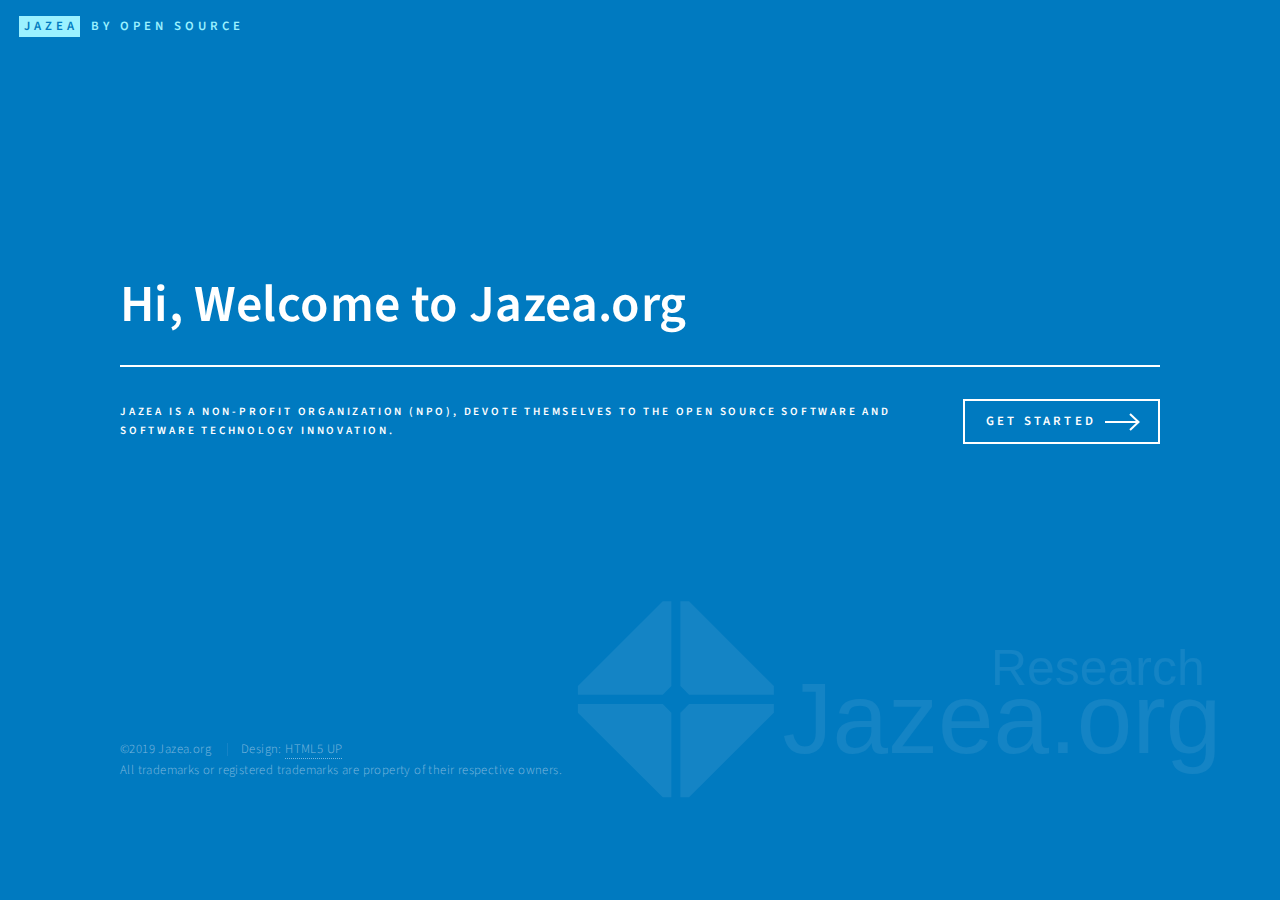
<file: index.html>
<!DOCTYPE HTML>
<!--
	Forty by HTML5 UP
	html5up.net | @ajlkn
	Free for personal and commercial use under the CCA 3.0 license (html5up.net/license)
-->
<html>

<head>
	<title>Jazea Home</title>
	<meta charset="utf-8" />
	<meta name="viewport" content="width=device-width, initial-scale=1, user-scalable=no" />
	<link rel="icon" type="image/x-icon" href="favicon.ico">
	<!--[if lte IE 8]><script src="assets/js/ie/html5shiv.js"></script><![endif]-->
	<link rel="stylesheet" href="assets/css/main.css" />
	<!--[if lte IE 9]><link rel="stylesheet" href="assets/css/ie9.css" /><![endif]-->
	<!--[if lte IE 8]><link rel="stylesheet" href="assets/css/ie8.css" /><![endif]-->

</head>

<body>

	<!-- Wrapper -->
	<div id="wrapper">

		<!-- Header -->
		<header id="header" class="alt" class="logo">
			<a href="/" class="logo">
				<strong>Jazea</strong>
				<span>by Open Source</span>
			</a>
			<!-- <nav>
				<a href="#menu">Menu</a>
			</nav> -->
		</header>

		<!-- Menu -->
		<nav id="menu">
			<ul class="links">
				<li>
					<a href="index.html">Home</a>
				</li>
				<li>
					<a href="landing.html">Landing</a>
				</li>
				<li>
					<a href="generic.html">Generic</a>
				</li>
				<li>
					<a href="elements.html">Elements</a>
				</li>
			</ul>
			<ul class="actions vertical">
				<li>
					<a href="#" class="button special fit">Get Started</a>
				</li>
				<li>
					<a href="#" class="button fit">Log In</a>
				</li>
			</ul>
		</nav>

		<!-- Banner -->
		<section id="banner" class="major">
			<div class="inner">
				<header class="major">
					<h1>Hi, Welcome to Jazea.org</h1>
				</header>
				<div class="content">
					<p>
						Jazea is a non-profit organization (NPO), devote themselves to the open source software and software technology
						innovation.
					</p>
					<ul class="actions">
						<li>
							<a href="http://github.com/jazea/" class="button next scrolly">Get Started</a>
						</li>
					</ul>
				</div>
			</div>
		</section>

		<!-- Main -->
		<div id="main">

			<!-- One -->
			<!-- <section id="one" class="tiles">
				<article>
					<span class="image">
										<img src="images/pic01.jpg" alt="" />
									</span>
					<header class="major">
						<h3><a href="landing.html" class="link">Aliquam</a></h3>
						<p>Ipsum dolor sit amet</p>
					</header>
				</article>
				<article>
					<span class="image">
										<img src="images/pic02.jpg" alt="" />
									</span>
					<header class="major">
						<h3><a href="landing.html" class="link">Tempus</a></h3>
						<p>feugiat amet tempus</p>
					</header>
				</article>
				<article>
					<span class="image">
										<img src="images/pic03.jpg" alt="" />
									</span>
					<header class="major">
						<h3><a href="landing.html" class="link">Magna</a></h3>
						<p>Lorem etiam nullam</p>
					</header>
				</article>
				<article>
					<span class="image">
										<img src="images/pic04.jpg" alt="" />
									</span>
					<header class="major">
						<h3><a href="landing.html" class="link">Ipsum</a></h3>
						<p>Nisl sed aliquam</p>
					</header>
				</article>
				<article>
					<span class="image">
										<img src="images/pic05.jpg" alt="" />
									</span>
					<header class="major">
						<h3><a href="landing.html" class="link">Consequat</a></h3>
						<p>Ipsum dolor sit amet</p>
					</header>
				</article>
				<article>
					<span class="image">
										<img src="images/pic06.jpg" alt="" />
									</span>
					<header class="major">
						<h3><a href="landing.html" class="link">Etiam</a></h3>
						<p>Feugiat amet tempus</p>
					</header>
				</article>
			</section> -->

			<!-- Two -->
			<!-- <section id="two">
				<div class="inner">
					<header class="major">
						<h2>Massa libero</h2>
					</header>
					<p>Nullam et orci eu lorem consequat tincidunt vivamus et sagittis libero. Mauris aliquet magna magna sed nunc rhoncus
						pharetra. Pellentesque condimentum sem. In efficitur ligula tate urna. Maecenas laoreet massa vel lacinia pellentesque
						lorem ipsum dolor. Nullam et orci eu lorem consequat tincidunt. Vivamus et sagittis libero. Mauris aliquet magna magna
						sed nunc rhoncus amet pharetra et feugiat tempus.</p>
					<ul class="actions">
						<li><a href="landing.html" class="button next">Get Started</a></li>
					</ul>
				</div>
			</section> -->

		</div>

		<!-- Contact -->
		<!-- <section id="contact">
			<div class="inner">
				<section>
					<form method="post" action="#">
						<div class="field half first">
							<label for="name">Name</label>
							<input type="text" name="name" id="name" />
						</div>
						<div class="field half">
							<label for="email">Email</label>
							<input type="text" name="email" id="email" />
						</div>
						<div class="field">
							<label for="message">Message</label>
							<textarea name="message" id="message" rows="6"></textarea>
						</div>
						<ul class="actions">
							<li><input type="submit" value="Send Message" class="special" /></li>
							<li><input type="reset" value="Clear" /></li>
						</ul>
					</form>
				</section>
				<section class="split">
					<section>
						<div class="contact-method">
							<span class="icon alt fa-envelope"></span>
							<h3>Email</h3>
							<a href="#">information@untitled.tld</a>
						</div>
					</section>
					<section>
						<div class="contact-method">
							<span class="icon alt fa-phone"></span>
							<h3>Phone</h3>
							<span>(000) 000-0000 x12387</span>
						</div>
					</section>
					<section>
						<div class="contact-method">
							<span class="icon alt fa-home"></span>
							<h3>Address</h3>
							<span>1234 Somewhere Road #5432<br />
										Nashville, TN 00000<br />
										United States of America</span>
						</div>
					</section>
				</section>
			</div>
		</section> -->

		<!-- Footer -->
		<footer id="footer">
			<div class="inner">
				<!-- <ul class="icons">
					<li><a href="#" class="icon alt fa-twitter"><span class="label">Twitter</span></a></li>
					<li><a href="#" class="icon alt fa-facebook"><span class="label">Facebook</span></a></li>
					<li><a href="#" class="icon alt fa-instagram"><span class="label">Instagram</span></a></li>
					<li><a href="#" class="icon alt fa-github"><span class="label">GitHub</span></a></li>
					<li><a href="#" class="icon alt fa-linkedin"><span class="label">LinkedIn</span></a></li>
				</ul> -->
				<!-- <ul class="copyright">

					<li><img src="https://www.angular.cn/assets/images/logos/angular/logo-nav@2x.png" style="height:48px;" /></li>
					<li><img src="https://nodejs.org/static/images/logo.svg" style="height:48px;" /></li>
					<li><img src="https://www.microsoft.com/net/images/shared/tools/vs-code.png" style="height:48px;" /></li>
					<li><img src="https://www.microsoft.com/net/images/shared/tools/vs.png" style="height:48px;" /></li>
					<li><img src="images/asp_net_core.png" style="height:48px;" /></li>
					<li><img src="https://www.microsoft.com/net/images/home-stackoverflow.png" style="height:48px;" /></li>
					<li><img src="https://git-scm.com/images/logo@2x.png" style="height:48px;" /></li>
					<li><img src="images/docker.png" style="height:48px;" /></li>
					<li><img src="images/logo.png" style="height:48px;" /></li>
				</ul> -->
				<ul class="copyright">
					<li>&copy;2019 Jazea.org</li>
					<li>Design:
						<a href="https://html5up.net">HTML5 UP</a>
					</li>
				</ul>
				<ul class="copyright">
					<li>All trademarks or registered trademarks are property of their respective owners.</li>
				</ul>
			</div>
		</footer>

	</div>

	<!-- Scripts -->
	<script src="assets/js/jquery.min.js"></script>
	<script src="assets/js/jquery.scrolly.min.js"></script>
	<script src="assets/js/jquery.scrollex.min.js"></script>
	<script src="assets/js/skel.min.js"></script>
	<script src="assets/js/util.js"></script>
	<!--[if lte IE 8]><script src="assets/js/ie/respond.min.js"></script><![endif]-->
	<script src="assets/js/main.js"></script>

</body>

</html>
</file>
<file: assets/css/ie9.css>
/*
	Forty by HTML5 UP
	html5up.net | @ajlkn
	Free for personal and commercial use under the CCA 3.0 license (html5up.net/license)
*/

/* Spotlights */

	.spotlights > section:after {
		content: '';
		display: block;
		clear: both;
	}

	.spotlights > section > .image {
		float: left;
	}

	.spotlights > section > .content {
		float: left;
	}

/* Tiles */

	.tiles:after {
		content: '';
		display: block;
		clear: both;
	}

	.tiles article {
		padding: 8em 4em 6em 4em ;
		float: left;
		height: auto;
		max-height: none;
		min-height: 0;
	}

/* Header */

	#header .logo {
		position: absolute;
		top: 0;
		left: 0;
	}

	#header nav {
		position: absolute;
		top: 0;
		right: 0;
	}

/* Banner */

	#banner {
		padding: 7em 0 4em 0 ;
		background-attachment: scroll;
		height: auto;
		max-height: none;
		min-height: 0;
	}

		#banner > .inner .content {
			display: block;
		}

			#banner > .inner .content > * {
				margin-left: 0;
				margin: 0 0 2em 0;
			}

		#banner.major {
			height: auto;
			max-height: none;
			min-height: 0;
		}

/* Contact */

	#contact:after {
		content: '';
		display: block;
		clear: both;
	}

	#contact > .inner > * {
		float: left;
	}

/* Menu */

	#menu .inner {
		margin: 0 auto;
	}
</file>
<file: assets/css/ie8.css>
/*
	Forty by HTML5 UP
	html5up.net | @ajlkn
	Free for personal and commercial use under the CCA 3.0 license (html5up.net/license)
*/

/* Button */

	.button {
		border: solid 2px !important;
	}

		.button.next {
			padding-right: 1.75em;
		}

			.button.next:before, .button.next:after {
				display: none;
			}

/* Tiles */

	.tiles article {
		width: 50%;
		-ms-behavior: url("assets/js/ie/backgroundsize.min.htc");
		background-size: cover;
	}

/* Banner */

	#banner {
		-ms-behavior: url("assets/js/ie/backgroundsize.min.htc");
	}

		#banner:after {
			display: none;
		}

/* Menu */

	#menu {
		background: #242943;
	}
</file>
<file: assets/css/main.css>
@import url(font-awesome.min.css);
@import url("https://fonts.googleapis.com/css?family=Source+Sans+Pro:300,300italic,600,600italic");

/*
	Forty by HTML5 UP
	html5up.net | @ajlkn
	Free for personal and commercial use under the CCA 3.0 license (html5up.net/license)
*/

/* Reset */

html,
body,
div,
span,
applet,
object,
iframe,
h1,
h2,
h3,
h4,
h5,
h6,
p,
blockquote,
pre,
a,
abbr,
acronym,
address,
big,
cite,
code,
del,
dfn,
em,
img,
ins,
kbd,
q,
s,
samp,
small,
strike,
strong,
sub,
sup,
tt,
var,
b,
u,
i,
center,
dl,
dt,
dd,
ol,
ul,
li,
fieldset,
form,
label,
legend,
table,
caption,
tbody,
tfoot,
thead,
tr,
th,
td,
article,
aside,
canvas,
details,
embed,
figure,
figcaption,
footer,
header,
hgroup,
menu,
nav,
output,
ruby,
section,
summary,
time,
mark,
audio,
video {
	margin: 0;
	padding: 0;
	border: 0;
	font-size: 100%;
	font: inherit;
	vertical-align: baseline;
}

article,
aside,
details,
figcaption,
figure,
footer,
header,
hgroup,
menu,
nav,
section {
	display: block;
}

body {
	line-height: 1;
}



ol,
ul {
	list-style: none;
}

blockquote,
q {
	quotes: none;
}

blockquote:before,
blockquote:after,
q:before,
q:after {
	content: '';
	content: none;
}

table {
	border-collapse: collapse;
	border-spacing: 0;
}

body {
	-webkit-text-size-adjust: none;
}

/* Box Model */

*,
*:before,
*:after {
	-moz-box-sizing: border-box;
	-webkit-box-sizing: border-box;
	box-sizing: border-box;
}

/* Grid */

.row {
	border-bottom: solid 1px transparent;
	-moz-box-sizing: border-box;
	-webkit-box-sizing: border-box;
	box-sizing: border-box;
}

.row>* {
	float: left;
	-moz-box-sizing: border-box;
	-webkit-box-sizing: border-box;
	box-sizing: border-box;
}

.row:after,
.row:before {
	content: '';
	display: block;
	clear: both;
	height: 0;
}

.row.uniform>*> :first-child {
	margin-top: 0;
}

.row.uniform>*> :last-child {
	margin-bottom: 0;
}

.row.\30 \25>* {
	padding: 0 0 0 0em;
}

.row.\30 \25 {
	margin: 0 0 -1px 0em;
}

.row.uniform.\30 \25>* {
	padding: 0em 0 0 0em;
}

.row.uniform.\30 \25 {
	margin: 0em 0 -1px 0em;
}

.row>* {
	padding: 0 0 0 2em;
}

.row {
	margin: 0 0 -1px -2em;
}

.row.uniform>* {
	padding: 2em 0 0 2em;
}

.row.uniform {
	margin: -2em 0 -1px -2em;
}

.row.\32 00\25>* {
	padding: 0 0 0 4em;
}

.row.\32 00\25 {
	margin: 0 0 -1px -4em;
}

.row.uniform.\32 00\25>* {
	padding: 4em 0 0 4em;
}

.row.uniform.\32 00\25 {
	margin: -4em 0 -1px -4em;
}

.row.\31 50\25>* {
	padding: 0 0 0 3em;
}

.row.\31 50\25 {
	margin: 0 0 -1px -3em;
}

.row.uniform.\31 50\25>* {
	padding: 3em 0 0 3em;
}

.row.uniform.\31 50\25 {
	margin: -3em 0 -1px -3em;
}

.row.\35 0\25>* {
	padding: 0 0 0 1em;
}

.row.\35 0\25 {
	margin: 0 0 -1px -1em;
}

.row.uniform.\35 0\25>* {
	padding: 1em 0 0 1em;
}

.row.uniform.\35 0\25 {
	margin: -1em 0 -1px -1em;
}

.row.\32 5\25>* {
	padding: 0 0 0 0.5em;
}

.row.\32 5\25 {
	margin: 0 0 -1px -0.5em;
}

.row.uniform.\32 5\25>* {
	padding: 0.5em 0 0 0.5em;
}

.row.uniform.\32 5\25 {
	margin: -0.5em 0 -1px -0.5em;
}

.\31 2u,
.\31 2u\24 {
	width: 100%;
	clear: none;
	margin-left: 0;
}

.\31 1u,
.\31 1u\24 {
	width: 91.6666666667%;
	clear: none;
	margin-left: 0;
}

.\31 0u,
.\31 0u\24 {
	width: 83.3333333333%;
	clear: none;
	margin-left: 0;
}

.\39 u,
.\39 u\24 {
	width: 75%;
	clear: none;
	margin-left: 0;
}

.\38 u,
.\38 u\24 {
	width: 66.6666666667%;
	clear: none;
	margin-left: 0;
}

.\37 u,
.\37 u\24 {
	width: 58.3333333333%;
	clear: none;
	margin-left: 0;
}

.\36 u,
.\36 u\24 {
	width: 50%;
	clear: none;
	margin-left: 0;
}

.\35 u,
.\35 u\24 {
	width: 41.6666666667%;
	clear: none;
	margin-left: 0;
}

.\34 u,
.\34 u\24 {
	width: 33.3333333333%;
	clear: none;
	margin-left: 0;
}

.\33 u,
.\33 u\24 {
	width: 25%;
	clear: none;
	margin-left: 0;
}

.\32 u,
.\32 u\24 {
	width: 16.6666666667%;
	clear: none;
	margin-left: 0;
}

.\31 u,
.\31 u\24 {
	width: 8.3333333333%;
	clear: none;
	margin-left: 0;
}

.\31 2u\24+*,
.\31 1u\24+*,
.\31 0u\24+*,
.\39 u\24+*,
.\38 u\24+*,
.\37 u\24+*,
.\36 u\24+*,
.\35 u\24+*,
.\34 u\24+*,
.\33 u\24+*,
.\32 u\24+*,
.\31 u\24+* {
	clear: left;
}

.\-11u {
	margin-left: 91.66667%;
}

.\-10u {
	margin-left: 83.33333%;
}

.\-9u {
	margin-left: 75%;
}

.\-8u {
	margin-left: 66.66667%;
}

.\-7u {
	margin-left: 58.33333%;
}

.\-6u {
	margin-left: 50%;
}

.\-5u {
	margin-left: 41.66667%;
}

.\-4u {
	margin-left: 33.33333%;
}

.\-3u {
	margin-left: 25%;
}

.\-2u {
	margin-left: 16.66667%;
}

.\-1u {
	margin-left: 8.33333%;
}

@media screen and (max-width: 1680px) {

	.row>* {
		padding: 0 0 0 2em;
	}

	.row {
		margin: 0 0 -1px -2em;
	}

	.row.uniform>* {
		padding: 2em 0 0 2em;
	}

	.row.uniform {
		margin: -2em 0 -1px -2em;
	}

	.row.\32 00\25>* {
		padding: 0 0 0 4em;
	}

	.row.\32 00\25 {
		margin: 0 0 -1px -4em;
	}

	.row.uniform.\32 00\25>* {
		padding: 4em 0 0 4em;
	}

	.row.uniform.\32 00\25 {
		margin: -4em 0 -1px -4em;
	}

	.row.\31 50\25>* {
		padding: 0 0 0 3em;
	}

	.row.\31 50\25 {
		margin: 0 0 -1px -3em;
	}

	.row.uniform.\31 50\25>* {
		padding: 3em 0 0 3em;
	}

	.row.uniform.\31 50\25 {
		margin: -3em 0 -1px -3em;
	}

	.row.\35 0\25>* {
		padding: 0 0 0 1em;
	}

	.row.\35 0\25 {
		margin: 0 0 -1px -1em;
	}

	.row.uniform.\35 0\25>* {
		padding: 1em 0 0 1em;
	}

	.row.uniform.\35 0\25 {
		margin: -1em 0 -1px -1em;
	}

	.row.\32 5\25>* {
		padding: 0 0 0 0.5em;
	}

	.row.\32 5\25 {
		margin: 0 0 -1px -0.5em;
	}

	.row.uniform.\32 5\25>* {
		padding: 0.5em 0 0 0.5em;
	}

	.row.uniform.\32 5\25 {
		margin: -0.5em 0 -1px -0.5em;
	}

	.\31 2u\28xlarge\29,
	.\31 2u\24\28xlarge\29 {
		width: 100%;
		clear: none;
		margin-left: 0;
	}

	.\31 1u\28xlarge\29,
	.\31 1u\24\28xlarge\29 {
		width: 91.6666666667%;
		clear: none;
		margin-left: 0;
	}

	.\31 0u\28xlarge\29,
	.\31 0u\24\28xlarge\29 {
		width: 83.3333333333%;
		clear: none;
		margin-left: 0;
	}

	.\39 u\28xlarge\29,
	.\39 u\24\28xlarge\29 {
		width: 75%;
		clear: none;
		margin-left: 0;
	}

	.\38 u\28xlarge\29,
	.\38 u\24\28xlarge\29 {
		width: 66.6666666667%;
		clear: none;
		margin-left: 0;
	}

	.\37 u\28xlarge\29,
	.\37 u\24\28xlarge\29 {
		width: 58.3333333333%;
		clear: none;
		margin-left: 0;
	}

	.\36 u\28xlarge\29,
	.\36 u\24\28xlarge\29 {
		width: 50%;
		clear: none;
		margin-left: 0;
	}

	.\35 u\28xlarge\29,
	.\35 u\24\28xlarge\29 {
		width: 41.6666666667%;
		clear: none;
		margin-left: 0;
	}

	.\34 u\28xlarge\29,
	.\34 u\24\28xlarge\29 {
		width: 33.3333333333%;
		clear: none;
		margin-left: 0;
	}

	.\33 u\28xlarge\29,
	.\33 u\24\28xlarge\29 {
		width: 25%;
		clear: none;
		margin-left: 0;
	}

	.\32 u\28xlarge\29,
	.\32 u\24\28xlarge\29 {
		width: 16.6666666667%;
		clear: none;
		margin-left: 0;
	}

	.\31 u\28xlarge\29,
	.\31 u\24\28xlarge\29 {
		width: 8.3333333333%;
		clear: none;
		margin-left: 0;
	}

	.\31 2u\24\28xlarge\29+*,
	.\31 1u\24\28xlarge\29+*,
	.\31 0u\24\28xlarge\29+*,
	.\39 u\24\28xlarge\29+*,
	.\38 u\24\28xlarge\29+*,
	.\37 u\24\28xlarge\29+*,
	.\36 u\24\28xlarge\29+*,
	.\35 u\24\28xlarge\29+*,
	.\34 u\24\28xlarge\29+*,
	.\33 u\24\28xlarge\29+*,
	.\32 u\24\28xlarge\29+*,
	.\31 u\24\28xlarge\29+* {
		clear: left;
	}

	.\-11u\28xlarge\29 {
		margin-left: 91.66667%;
	}

	.\-10u\28xlarge\29 {
		margin-left: 83.33333%;
	}

	.\-9u\28xlarge\29 {
		margin-left: 75%;
	}

	.\-8u\28xlarge\29 {
		margin-left: 66.66667%;
	}

	.\-7u\28xlarge\29 {
		margin-left: 58.33333%;
	}

	.\-6u\28xlarge\29 {
		margin-left: 50%;
	}

	.\-5u\28xlarge\29 {
		margin-left: 41.66667%;
	}

	.\-4u\28xlarge\29 {
		margin-left: 33.33333%;
	}

	.\-3u\28xlarge\29 {
		margin-left: 25%;
	}

	.\-2u\28xlarge\29 {
		margin-left: 16.66667%;
	}

	.\-1u\28xlarge\29 {
		margin-left: 8.33333%;
	}

}

@media screen and (max-width: 1280px) {

	.row>* {
		padding: 0 0 0 1.5em;
	}

	.row {
		margin: 0 0 -1px -1.5em;
	}

	.row.uniform>* {
		padding: 1.5em 0 0 1.5em;
	}

	.row.uniform {
		margin: -1.5em 0 -1px -1.5em;
	}

	.row.\32 00\25>* {
		padding: 0 0 0 3em;
	}

	.row.\32 00\25 {
		margin: 0 0 -1px -3em;
	}

	.row.uniform.\32 00\25>* {
		padding: 3em 0 0 3em;
	}

	.row.uniform.\32 00\25 {
		margin: -3em 0 -1px -3em;
	}

	.row.\31 50\25>* {
		padding: 0 0 0 2.25em;
	}

	.row.\31 50\25 {
		margin: 0 0 -1px -2.25em;
	}

	.row.uniform.\31 50\25>* {
		padding: 2.25em 0 0 2.25em;
	}

	.row.uniform.\31 50\25 {
		margin: -2.25em 0 -1px -2.25em;
	}

	.row.\35 0\25>* {
		padding: 0 0 0 0.75em;
	}

	.row.\35 0\25 {
		margin: 0 0 -1px -0.75em;
	}

	.row.uniform.\35 0\25>* {
		padding: 0.75em 0 0 0.75em;
	}

	.row.uniform.\35 0\25 {
		margin: -0.75em 0 -1px -0.75em;
	}

	.row.\32 5\25>* {
		padding: 0 0 0 0.375em;
	}

	.row.\32 5\25 {
		margin: 0 0 -1px -0.375em;
	}

	.row.uniform.\32 5\25>* {
		padding: 0.375em 0 0 0.375em;
	}

	.row.uniform.\32 5\25 {
		margin: -0.375em 0 -1px -0.375em;
	}

	.\31 2u\28large\29,
	.\31 2u\24\28large\29 {
		width: 100%;
		clear: none;
		margin-left: 0;
	}

	.\31 1u\28large\29,
	.\31 1u\24\28large\29 {
		width: 91.6666666667%;
		clear: none;
		margin-left: 0;
	}

	.\31 0u\28large\29,
	.\31 0u\24\28large\29 {
		width: 83.3333333333%;
		clear: none;
		margin-left: 0;
	}

	.\39 u\28large\29,
	.\39 u\24\28large\29 {
		width: 75%;
		clear: none;
		margin-left: 0;
	}

	.\38 u\28large\29,
	.\38 u\24\28large\29 {
		width: 66.6666666667%;
		clear: none;
		margin-left: 0;
	}

	.\37 u\28large\29,
	.\37 u\24\28large\29 {
		width: 58.3333333333%;
		clear: none;
		margin-left: 0;
	}

	.\36 u\28large\29,
	.\36 u\24\28large\29 {
		width: 50%;
		clear: none;
		margin-left: 0;
	}

	.\35 u\28large\29,
	.\35 u\24\28large\29 {
		width: 41.6666666667%;
		clear: none;
		margin-left: 0;
	}

	.\34 u\28large\29,
	.\34 u\24\28large\29 {
		width: 33.3333333333%;
		clear: none;
		margin-left: 0;
	}

	.\33 u\28large\29,
	.\33 u\24\28large\29 {
		width: 25%;
		clear: none;
		margin-left: 0;
	}

	.\32 u\28large\29,
	.\32 u\24\28large\29 {
		width: 16.6666666667%;
		clear: none;
		margin-left: 0;
	}

	.\31 u\28large\29,
	.\31 u\24\28large\29 {
		width: 8.3333333333%;
		clear: none;
		margin-left: 0;
	}

	.\31 2u\24\28large\29+*,
	.\31 1u\24\28large\29+*,
	.\31 0u\24\28large\29+*,
	.\39 u\24\28large\29+*,
	.\38 u\24\28large\29+*,
	.\37 u\24\28large\29+*,
	.\36 u\24\28large\29+*,
	.\35 u\24\28large\29+*,
	.\34 u\24\28large\29+*,
	.\33 u\24\28large\29+*,
	.\32 u\24\28large\29+*,
	.\31 u\24\28large\29+* {
		clear: left;
	}

	.\-11u\28large\29 {
		margin-left: 91.66667%;
	}

	.\-10u\28large\29 {
		margin-left: 83.33333%;
	}

	.\-9u\28large\29 {
		margin-left: 75%;
	}

	.\-8u\28large\29 {
		margin-left: 66.66667%;
	}

	.\-7u\28large\29 {
		margin-left: 58.33333%;
	}

	.\-6u\28large\29 {
		margin-left: 50%;
	}

	.\-5u\28large\29 {
		margin-left: 41.66667%;
	}

	.\-4u\28large\29 {
		margin-left: 33.33333%;
	}

	.\-3u\28large\29 {
		margin-left: 25%;
	}

	.\-2u\28large\29 {
		margin-left: 16.66667%;
	}

	.\-1u\28large\29 {
		margin-left: 8.33333%;
	}

}

@media screen and (max-width: 980px) {

	.row>* {
		padding: 0 0 0 1.5em;
	}

	.row {
		margin: 0 0 -1px -1.5em;
	}

	.row.uniform>* {
		padding: 1.5em 0 0 1.5em;
	}

	.row.uniform {
		margin: -1.5em 0 -1px -1.5em;
	}

	.row.\32 00\25>* {
		padding: 0 0 0 3em;
	}

	.row.\32 00\25 {
		margin: 0 0 -1px -3em;
	}

	.row.uniform.\32 00\25>* {
		padding: 3em 0 0 3em;
	}

	.row.uniform.\32 00\25 {
		margin: -3em 0 -1px -3em;
	}

	.row.\31 50\25>* {
		padding: 0 0 0 2.25em;
	}

	.row.\31 50\25 {
		margin: 0 0 -1px -2.25em;
	}

	.row.uniform.\31 50\25>* {
		padding: 2.25em 0 0 2.25em;
	}

	.row.uniform.\31 50\25 {
		margin: -2.25em 0 -1px -2.25em;
	}

	.row.\35 0\25>* {
		padding: 0 0 0 0.75em;
	}

	.row.\35 0\25 {
		margin: 0 0 -1px -0.75em;
	}

	.row.uniform.\35 0\25>* {
		padding: 0.75em 0 0 0.75em;
	}

	.row.uniform.\35 0\25 {
		margin: -0.75em 0 -1px -0.75em;
	}

	.row.\32 5\25>* {
		padding: 0 0 0 0.375em;
	}

	.row.\32 5\25 {
		margin: 0 0 -1px -0.375em;
	}

	.row.uniform.\32 5\25>* {
		padding: 0.375em 0 0 0.375em;
	}

	.row.uniform.\32 5\25 {
		margin: -0.375em 0 -1px -0.375em;
	}

	.\31 2u\28medium\29,
	.\31 2u\24\28medium\29 {
		width: 100%;
		clear: none;
		margin-left: 0;
	}

	.\31 1u\28medium\29,
	.\31 1u\24\28medium\29 {
		width: 91.6666666667%;
		clear: none;
		margin-left: 0;
	}

	.\31 0u\28medium\29,
	.\31 0u\24\28medium\29 {
		width: 83.3333333333%;
		clear: none;
		margin-left: 0;
	}

	.\39 u\28medium\29,
	.\39 u\24\28medium\29 {
		width: 75%;
		clear: none;
		margin-left: 0;
	}

	.\38 u\28medium\29,
	.\38 u\24\28medium\29 {
		width: 66.6666666667%;
		clear: none;
		margin-left: 0;
	}

	.\37 u\28medium\29,
	.\37 u\24\28medium\29 {
		width: 58.3333333333%;
		clear: none;
		margin-left: 0;
	}

	.\36 u\28medium\29,
	.\36 u\24\28medium\29 {
		width: 50%;
		clear: none;
		margin-left: 0;
	}

	.\35 u\28medium\29,
	.\35 u\24\28medium\29 {
		width: 41.6666666667%;
		clear: none;
		margin-left: 0;
	}

	.\34 u\28medium\29,
	.\34 u\24\28medium\29 {
		width: 33.3333333333%;
		clear: none;
		margin-left: 0;
	}

	.\33 u\28medium\29,
	.\33 u\24\28medium\29 {
		width: 25%;
		clear: none;
		margin-left: 0;
	}

	.\32 u\28medium\29,
	.\32 u\24\28medium\29 {
		width: 16.6666666667%;
		clear: none;
		margin-left: 0;
	}

	.\31 u\28medium\29,
	.\31 u\24\28medium\29 {
		width: 8.3333333333%;
		clear: none;
		margin-left: 0;
	}

	.\31 2u\24\28medium\29+*,
	.\31 1u\24\28medium\29+*,
	.\31 0u\24\28medium\29+*,
	.\39 u\24\28medium\29+*,
	.\38 u\24\28medium\29+*,
	.\37 u\24\28medium\29+*,
	.\36 u\24\28medium\29+*,
	.\35 u\24\28medium\29+*,
	.\34 u\24\28medium\29+*,
	.\33 u\24\28medium\29+*,
	.\32 u\24\28medium\29+*,
	.\31 u\24\28medium\29+* {
		clear: left;
	}

	.\-11u\28medium\29 {
		margin-left: 91.66667%;
	}

	.\-10u\28medium\29 {
		margin-left: 83.33333%;
	}

	.\-9u\28medium\29 {
		margin-left: 75%;
	}

	.\-8u\28medium\29 {
		margin-left: 66.66667%;
	}

	.\-7u\28medium\29 {
		margin-left: 58.33333%;
	}

	.\-6u\28medium\29 {
		margin-left: 50%;
	}

	.\-5u\28medium\29 {
		margin-left: 41.66667%;
	}

	.\-4u\28medium\29 {
		margin-left: 33.33333%;
	}

	.\-3u\28medium\29 {
		margin-left: 25%;
	}

	.\-2u\28medium\29 {
		margin-left: 16.66667%;
	}

	.\-1u\28medium\29 {
		margin-left: 8.33333%;
	}

}

@media screen and (max-width: 736px) {

	.row>* {
		padding: 0 0 0 1.25em;
	}

	.row {
		margin: 0 0 -1px -1.25em;
	}

	.row.uniform>* {
		padding: 1.25em 0 0 1.25em;
	}

	.row.uniform {
		margin: -1.25em 0 -1px -1.25em;
	}

	.row.\32 00\25>* {
		padding: 0 0 0 2.5em;
	}

	.row.\32 00\25 {
		margin: 0 0 -1px -2.5em;
	}

	.row.uniform.\32 00\25>* {
		padding: 2.5em 0 0 2.5em;
	}

	.row.uniform.\32 00\25 {
		margin: -2.5em 0 -1px -2.5em;
	}

	.row.\31 50\25>* {
		padding: 0 0 0 1.875em;
	}

	.row.\31 50\25 {
		margin: 0 0 -1px -1.875em;
	}

	.row.uniform.\31 50\25>* {
		padding: 1.875em 0 0 1.875em;
	}

	.row.uniform.\31 50\25 {
		margin: -1.875em 0 -1px -1.875em;
	}

	.row.\35 0\25>* {
		padding: 0 0 0 0.625em;
	}

	.row.\35 0\25 {
		margin: 0 0 -1px -0.625em;
	}

	.row.uniform.\35 0\25>* {
		padding: 0.625em 0 0 0.625em;
	}

	.row.uniform.\35 0\25 {
		margin: -0.625em 0 -1px -0.625em;
	}

	.row.\32 5\25>* {
		padding: 0 0 0 0.3125em;
	}

	.row.\32 5\25 {
		margin: 0 0 -1px -0.3125em;
	}

	.row.uniform.\32 5\25>* {
		padding: 0.3125em 0 0 0.3125em;
	}

	.row.uniform.\32 5\25 {
		margin: -0.3125em 0 -1px -0.3125em;
	}

	.\31 2u\28small\29,
	.\31 2u\24\28small\29 {
		width: 100%;
		clear: none;
		margin-left: 0;
	}

	.\31 1u\28small\29,
	.\31 1u\24\28small\29 {
		width: 91.6666666667%;
		clear: none;
		margin-left: 0;
	}

	.\31 0u\28small\29,
	.\31 0u\24\28small\29 {
		width: 83.3333333333%;
		clear: none;
		margin-left: 0;
	}

	.\39 u\28small\29,
	.\39 u\24\28small\29 {
		width: 75%;
		clear: none;
		margin-left: 0;
	}

	.\38 u\28small\29,
	.\38 u\24\28small\29 {
		width: 66.6666666667%;
		clear: none;
		margin-left: 0;
	}

	.\37 u\28small\29,
	.\37 u\24\28small\29 {
		width: 58.3333333333%;
		clear: none;
		margin-left: 0;
	}

	.\36 u\28small\29,
	.\36 u\24\28small\29 {
		width: 50%;
		clear: none;
		margin-left: 0;
	}

	.\35 u\28small\29,
	.\35 u\24\28small\29 {
		width: 41.6666666667%;
		clear: none;
		margin-left: 0;
	}

	.\34 u\28small\29,
	.\34 u\24\28small\29 {
		width: 33.3333333333%;
		clear: none;
		margin-left: 0;
	}

	.\33 u\28small\29,
	.\33 u\24\28small\29 {
		width: 25%;
		clear: none;
		margin-left: 0;
	}

	.\32 u\28small\29,
	.\32 u\24\28small\29 {
		width: 16.6666666667%;
		clear: none;
		margin-left: 0;
	}

	.\31 u\28small\29,
	.\31 u\24\28small\29 {
		width: 8.3333333333%;
		clear: none;
		margin-left: 0;
	}

	.\31 2u\24\28small\29+*,
	.\31 1u\24\28small\29+*,
	.\31 0u\24\28small\29+*,
	.\39 u\24\28small\29+*,
	.\38 u\24\28small\29+*,
	.\37 u\24\28small\29+*,
	.\36 u\24\28small\29+*,
	.\35 u\24\28small\29+*,
	.\34 u\24\28small\29+*,
	.\33 u\24\28small\29+*,
	.\32 u\24\28small\29+*,
	.\31 u\24\28small\29+* {
		clear: left;
	}

	.\-11u\28small\29 {
		margin-left: 91.66667%;
	}

	.\-10u\28small\29 {
		margin-left: 83.33333%;
	}

	.\-9u\28small\29 {
		margin-left: 75%;
	}

	.\-8u\28small\29 {
		margin-left: 66.66667%;
	}

	.\-7u\28small\29 {
		margin-left: 58.33333%;
	}

	.\-6u\28small\29 {
		margin-left: 50%;
	}

	.\-5u\28small\29 {
		margin-left: 41.66667%;
	}

	.\-4u\28small\29 {
		margin-left: 33.33333%;
	}

	.\-3u\28small\29 {
		margin-left: 25%;
	}

	.\-2u\28small\29 {
		margin-left: 16.66667%;
	}

	.\-1u\28small\29 {
		margin-left: 8.33333%;
	}

}

@media screen and (max-width: 480px) {

	.row>* {
		padding: 0 0 0 1.25em;
	}

	.row {
		margin: 0 0 -1px -1.25em;
	}

	.row.uniform>* {
		padding: 1.25em 0 0 1.25em;
	}

	.row.uniform {
		margin: -1.25em 0 -1px -1.25em;
	}

	.row.\32 00\25>* {
		padding: 0 0 0 2.5em;
	}

	.row.\32 00\25 {
		margin: 0 0 -1px -2.5em;
	}

	.row.uniform.\32 00\25>* {
		padding: 2.5em 0 0 2.5em;
	}

	.row.uniform.\32 00\25 {
		margin: -2.5em 0 -1px -2.5em;
	}

	.row.\31 50\25>* {
		padding: 0 0 0 1.875em;
	}

	.row.\31 50\25 {
		margin: 0 0 -1px -1.875em;
	}

	.row.uniform.\31 50\25>* {
		padding: 1.875em 0 0 1.875em;
	}

	.row.uniform.\31 50\25 {
		margin: -1.875em 0 -1px -1.875em;
	}

	.row.\35 0\25>* {
		padding: 0 0 0 0.625em;
	}

	.row.\35 0\25 {
		margin: 0 0 -1px -0.625em;
	}

	.row.uniform.\35 0\25>* {
		padding: 0.625em 0 0 0.625em;
	}

	.row.uniform.\35 0\25 {
		margin: -0.625em 0 -1px -0.625em;
	}

	.row.\32 5\25>* {
		padding: 0 0 0 0.3125em;
	}

	.row.\32 5\25 {
		margin: 0 0 -1px -0.3125em;
	}

	.row.uniform.\32 5\25>* {
		padding: 0.3125em 0 0 0.3125em;
	}

	.row.uniform.\32 5\25 {
		margin: -0.3125em 0 -1px -0.3125em;
	}

	.\31 2u\28xsmall\29,
	.\31 2u\24\28xsmall\29 {
		width: 100%;
		clear: none;
		margin-left: 0;
	}

	.\31 1u\28xsmall\29,
	.\31 1u\24\28xsmall\29 {
		width: 91.6666666667%;
		clear: none;
		margin-left: 0;
	}

	.\31 0u\28xsmall\29,
	.\31 0u\24\28xsmall\29 {
		width: 83.3333333333%;
		clear: none;
		margin-left: 0;
	}

	.\39 u\28xsmall\29,
	.\39 u\24\28xsmall\29 {
		width: 75%;
		clear: none;
		margin-left: 0;
	}

	.\38 u\28xsmall\29,
	.\38 u\24\28xsmall\29 {
		width: 66.6666666667%;
		clear: none;
		margin-left: 0;
	}

	.\37 u\28xsmall\29,
	.\37 u\24\28xsmall\29 {
		width: 58.3333333333%;
		clear: none;
		margin-left: 0;
	}

	.\36 u\28xsmall\29,
	.\36 u\24\28xsmall\29 {
		width: 50%;
		clear: none;
		margin-left: 0;
	}

	.\35 u\28xsmall\29,
	.\35 u\24\28xsmall\29 {
		width: 41.6666666667%;
		clear: none;
		margin-left: 0;
	}

	.\34 u\28xsmall\29,
	.\34 u\24\28xsmall\29 {
		width: 33.3333333333%;
		clear: none;
		margin-left: 0;
	}

	.\33 u\28xsmall\29,
	.\33 u\24\28xsmall\29 {
		width: 25%;
		clear: none;
		margin-left: 0;
	}

	.\32 u\28xsmall\29,
	.\32 u\24\28xsmall\29 {
		width: 16.6666666667%;
		clear: none;
		margin-left: 0;
	}

	.\31 u\28xsmall\29,
	.\31 u\24\28xsmall\29 {
		width: 8.3333333333%;
		clear: none;
		margin-left: 0;
	}

	.\31 2u\24\28xsmall\29+*,
	.\31 1u\24\28xsmall\29+*,
	.\31 0u\24\28xsmall\29+*,
	.\39 u\24\28xsmall\29+*,
	.\38 u\24\28xsmall\29+*,
	.\37 u\24\28xsmall\29+*,
	.\36 u\24\28xsmall\29+*,
	.\35 u\24\28xsmall\29+*,
	.\34 u\24\28xsmall\29+*,
	.\33 u\24\28xsmall\29+*,
	.\32 u\24\28xsmall\29+*,
	.\31 u\24\28xsmall\29+* {
		clear: left;
	}

	.\-11u\28xsmall\29 {
		margin-left: 91.66667%;
	}

	.\-10u\28xsmall\29 {
		margin-left: 83.33333%;
	}

	.\-9u\28xsmall\29 {
		margin-left: 75%;
	}

	.\-8u\28xsmall\29 {
		margin-left: 66.66667%;
	}

	.\-7u\28xsmall\29 {
		margin-left: 58.33333%;
	}

	.\-6u\28xsmall\29 {
		margin-left: 50%;
	}

	.\-5u\28xsmall\29 {
		margin-left: 41.66667%;
	}

	.\-4u\28xsmall\29 {
		margin-left: 33.33333%;
	}

	.\-3u\28xsmall\29 {
		margin-left: 25%;
	}

	.\-2u\28xsmall\29 {
		margin-left: 16.66667%;
	}

	.\-1u\28xsmall\29 {
		margin-left: 8.33333%;
	}

}

@media screen and (max-width: 360px) {

	.row>* {
		padding: 0 0 0 1.25em;
	}

	.row {
		margin: 0 0 -1px -1.25em;
	}

	.row.uniform>* {
		padding: 1.25em 0 0 1.25em;
	}

	.row.uniform {
		margin: -1.25em 0 -1px -1.25em;
	}

	.row.\32 00\25>* {
		padding: 0 0 0 2.5em;
	}

	.row.\32 00\25 {
		margin: 0 0 -1px -2.5em;
	}

	.row.uniform.\32 00\25>* {
		padding: 2.5em 0 0 2.5em;
	}

	.row.uniform.\32 00\25 {
		margin: -2.5em 0 -1px -2.5em;
	}

	.row.\31 50\25>* {
		padding: 0 0 0 1.875em;
	}

	.row.\31 50\25 {
		margin: 0 0 -1px -1.875em;
	}

	.row.uniform.\31 50\25>* {
		padding: 1.875em 0 0 1.875em;
	}

	.row.uniform.\31 50\25 {
		margin: -1.875em 0 -1px -1.875em;
	}

	.row.\35 0\25>* {
		padding: 0 0 0 0.625em;
	}

	.row.\35 0\25 {
		margin: 0 0 -1px -0.625em;
	}

	.row.uniform.\35 0\25>* {
		padding: 0.625em 0 0 0.625em;
	}

	.row.uniform.\35 0\25 {
		margin: -0.625em 0 -1px -0.625em;
	}

	.row.\32 5\25>* {
		padding: 0 0 0 0.3125em;
	}

	.row.\32 5\25 {
		margin: 0 0 -1px -0.3125em;
	}

	.row.uniform.\32 5\25>* {
		padding: 0.3125em 0 0 0.3125em;
	}

	.row.uniform.\32 5\25 {
		margin: -0.3125em 0 -1px -0.3125em;
	}

	.\31 2u\28xxsmall\29,
	.\31 2u\24\28xxsmall\29 {
		width: 100%;
		clear: none;
		margin-left: 0;
	}

	.\31 1u\28xxsmall\29,
	.\31 1u\24\28xxsmall\29 {
		width: 91.6666666667%;
		clear: none;
		margin-left: 0;
	}

	.\31 0u\28xxsmall\29,
	.\31 0u\24\28xxsmall\29 {
		width: 83.3333333333%;
		clear: none;
		margin-left: 0;
	}

	.\39 u\28xxsmall\29,
	.\39 u\24\28xxsmall\29 {
		width: 75%;
		clear: none;
		margin-left: 0;
	}

	.\38 u\28xxsmall\29,
	.\38 u\24\28xxsmall\29 {
		width: 66.6666666667%;
		clear: none;
		margin-left: 0;
	}

	.\37 u\28xxsmall\29,
	.\37 u\24\28xxsmall\29 {
		width: 58.3333333333%;
		clear: none;
		margin-left: 0;
	}

	.\36 u\28xxsmall\29,
	.\36 u\24\28xxsmall\29 {
		width: 50%;
		clear: none;
		margin-left: 0;
	}

	.\35 u\28xxsmall\29,
	.\35 u\24\28xxsmall\29 {
		width: 41.6666666667%;
		clear: none;
		margin-left: 0;
	}

	.\34 u\28xxsmall\29,
	.\34 u\24\28xxsmall\29 {
		width: 33.3333333333%;
		clear: none;
		margin-left: 0;
	}

	.\33 u\28xxsmall\29,
	.\33 u\24\28xxsmall\29 {
		width: 25%;
		clear: none;
		margin-left: 0;
	}

	.\32 u\28xxsmall\29,
	.\32 u\24\28xxsmall\29 {
		width: 16.6666666667%;
		clear: none;
		margin-left: 0;
	}

	.\31 u\28xxsmall\29,
	.\31 u\24\28xxsmall\29 {
		width: 8.3333333333%;
		clear: none;
		margin-left: 0;
	}

	.\31 2u\24\28xxsmall\29+*,
	.\31 1u\24\28xxsmall\29+*,
	.\31 0u\24\28xxsmall\29+*,
	.\39 u\24\28xxsmall\29+*,
	.\38 u\24\28xxsmall\29+*,
	.\37 u\24\28xxsmall\29+*,
	.\36 u\24\28xxsmall\29+*,
	.\35 u\24\28xxsmall\29+*,
	.\34 u\24\28xxsmall\29+*,
	.\33 u\24\28xxsmall\29+*,
	.\32 u\24\28xxsmall\29+*,
	.\31 u\24\28xxsmall\29+* {
		clear: left;
	}

	.\-11u\28xxsmall\29 {
		margin-left: 91.66667%;
	}

	.\-10u\28xxsmall\29 {
		margin-left: 83.33333%;
	}

	.\-9u\28xxsmall\29 {
		margin-left: 75%;
	}

	.\-8u\28xxsmall\29 {
		margin-left: 66.66667%;
	}

	.\-7u\28xxsmall\29 {
		margin-left: 58.33333%;
	}

	.\-6u\28xxsmall\29 {
		margin-left: 50%;
	}

	.\-5u\28xxsmall\29 {
		margin-left: 41.66667%;
	}

	.\-4u\28xxsmall\29 {
		margin-left: 33.33333%;
	}

	.\-3u\28xxsmall\29 {
		margin-left: 25%;
	}

	.\-2u\28xxsmall\29 {
		margin-left: 16.66667%;
	}

	.\-1u\28xxsmall\29 {
		margin-left: 8.33333%;
	}

}

/* Basic */

@-ms-viewport {
	width: device-width;
}

body {
	-ms-overflow-style: scrollbar;
}

@media screen and (max-width: 480px) {

	html,
	body {
		min-width: 320px;
	}

}

body {
	background: rgb(0, 122, 192);
	background-image: url(../../images/logo-min.svg);
	background-repeat: no-repeat;
	background-position: 90% 122%;
	background-size: 50% 50%;

}

body.is-loading *,
body.is-loading *:before,
body.is-loading *:after {
	-moz-animation: none !important;
	-webkit-animation: none !important;
	-ms-animation: none !important;
	animation: none !important;
	-moz-transition: none !important;
	-webkit-transition: none !important;
	-ms-transition: none !important;
	transition: none !important;
}

/* Type */

body,
input,
select,
textarea {
	color: #ffffff;
	font-family: "Source Sans Pro", Helvetica, sans-serif;
	font-size: 17pt;
	font-weight: 300;
	letter-spacing: 0.025em;
	line-height: 1.65;
}

@media screen and (max-width: 1680px) {

	body,
	input,
	select,
	textarea {
		font-size: 14pt;
	}

}

@media screen and (max-width: 1280px) {

	body,
	input,
	select,
	textarea {
		font-size: 12pt;
	}

}

@media screen and (max-width: 360px) {

	body,
	input,
	select,
	textarea {
		font-size: 11pt;
	}

}

a {
	-moz-transition: color 0.2s ease-in-out, border-bottom-color 0.2s ease-in-out;
	-webkit-transition: color 0.2s ease-in-out, border-bottom-color 0.2s ease-in-out;
	-ms-transition: color 0.2s ease-in-out, border-bottom-color 0.2s ease-in-out;
	transition: color 0.2s ease-in-out, border-bottom-color 0.2s ease-in-out;
	border-bottom: dotted 1px;
	color: inherit;
	text-decoration: none;
}

a:hover {
	border-bottom-color: transparent;
	color: #9bf1ff !important;
}

a:active {
	color: #53e3fb !important;
}

strong,
b {
	color: #ffffff;
	font-weight: 600;
}

em,
i {
	font-style: italic;
}

p {
	margin: 0 0 2em 0;
}

h1,
h2,
h3,
h4,
h5,
h6 {
	color: #ffffff;
	font-weight: 600;
	line-height: 1.65;
	margin: 0 0 1em 0;
}

h1 a,
h2 a,
h3 a,
h4 a,
h5 a,
h6 a {
	color: inherit;
	border-bottom: 0;
}

h1 {
	font-size: 2.5em;
}

h2 {
	font-size: 1.75em;
}

h3 {
	font-size: 1.35em;
}

h4 {
	font-size: 1.1em;
}

h5 {
	font-size: 0.9em;
}

h6 {
	font-size: 0.7em;
}

@media screen and (max-width: 736px) {

	h1 {
		font-size: 2em;
	}

	h2 {
		font-size: 1.5em;
	}

	h3 {
		font-size: 1.25em;
	}

}

sub {
	font-size: 0.8em;
	position: relative;
	top: 0.5em;
}

sup {
	font-size: 0.8em;
	position: relative;
	top: -0.5em;
}

blockquote {
	border-left: solid 4px rgba(212, 212, 255, 0.1);
	font-style: italic;
	margin: 0 0 2em 0;
	padding: 0.5em 0 0.5em 2em;
}

code {
	background: rgba(212, 212, 255, 0.035);
	font-family: "Courier New", monospace;
	font-size: 0.9em;
	margin: 0 0.25em;
	padding: 0.25em 0.65em;
}

pre {
	-webkit-overflow-scrolling: touch;
	font-family: "Courier New", monospace;
	font-size: 0.9em;
	margin: 0 0 2em 0;
}

pre code {
	display: block;
	line-height: 1.75;
	padding: 1em 1.5em;
	overflow-x: auto;
}

hr {
	border: 0;
	border-bottom: solid 1px rgba(212, 212, 255, 0.1);
	margin: 2em 0;
}

hr.major {
	margin: 3em 0;
}

.align-left {
	text-align: left;
}

.align-center {
	text-align: center;
}

.align-right {
	text-align: right;
}

/* Section/Article */

section.special,
article.special {
	text-align: center;
}

header.major {
	width: -moz-max-content;
	width: -webkit-max-content;
	width: -ms-max-content;
	width: max-content;
	margin-bottom: 2em;
}

header.major> :first-child {
	margin-bottom: 0;
	width: calc(100% + 0.5em);
}

header.major> :first-child:after {
	content: '';
	background-color: #ffffff;
	display: block;
	height: 2px;
	margin: 0.325em 0 0.5em 0;
	width: 100%;
}

header.major>p {
	font-size: 0.7em;
	font-weight: 600;
	letter-spacing: 0.25em;
	margin-bottom: 0;
	text-transform: uppercase;
}

body.is-ie header.major> :first-child:after {
	max-width: 9em;
}

body.is-ie header.major>h1:after {
	max-width: 100% !important;
}

@media screen and (max-width: 736px) {

	header.major>p br {
		display: none;
	}

}

/* Form */

form {
	margin: 0 0 2em 0;
}

form .field {
	margin: 0 0 2em 0;
}

form .field.half {
	width: 50%;
	float: left;
	padding: 0 0 0 1em;
}

form .field.half.first {
	padding: 0 1em 0 0;
}

form>.actions {
	margin: 2.5em 0 0 0 !important;
}

@media screen and (max-width: 736px) {

	form .field {
		margin: 0 0 1.5em 0;
	}

	form .field.half {
		padding: 0 0 0 0.75em;
	}

	form .field.half.first {
		padding: 0 0.75em 0 0;
	}

	form>.actions {
		margin: 2em 0 0 0 !important;
	}

}

@media screen and (max-width: 480px) {

	form .field.half {
		width: 100%;
		float: none;
		padding: 0;
	}

	form .field.half.first {
		padding: 0;
	}

}

label {
	color: #ffffff;
	display: block;
	font-size: 0.8em;
	font-weight: 600;
	letter-spacing: 0.25em;
	margin: 0 0 1em 0;
	text-transform: uppercase;
}

input[type="text"],
input[type="password"],
input[type="email"],
input[type="tel"],
input[type="search"],
input[type="url"],
select,
textarea {
	-moz-appearance: none;
	-webkit-appearance: none;
	-ms-appearance: none;
	appearance: none;
	background: rgba(212, 212, 255, 0.035);
	border: none;
	border-radius: 0;
	color: inherit;
	display: block;
	outline: 0;
	padding: 0 1em;
	text-decoration: none;
	width: 100%;
}

input[type="text"]:invalid,
input[type="password"]:invalid,
input[type="email"]:invalid,
input[type="tel"]:invalid,
input[type="search"]:invalid,
input[type="url"]:invalid,
select:invalid,
textarea:invalid {
	box-shadow: none;
}

input[type="text"]:focus,
input[type="password"]:focus,
input[type="email"]:focus,
input[type="tel"]:focus,
input[type="search"]:focus,
input[type="url"]:focus,
select:focus,
textarea:focus {
	border-color: #9bf1ff;
	box-shadow: 0 0 0 2px #9bf1ff;
}

.select-wrapper {
	text-decoration: none;
	display: block;
	position: relative;
}

.select-wrapper:before {
	-moz-osx-font-smoothing: grayscale;
	-webkit-font-smoothing: antialiased;
	font-family: FontAwesome;
	font-style: normal;
	font-weight: normal;
	text-transform: none !important;
}

.select-wrapper:before {
	color: rgba(212, 212, 255, 0.1);
	content: '\f078';
	display: block;
	height: 2.75em;
	line-height: 2.75em;
	pointer-events: none;
	position: absolute;
	right: 0;
	text-align: center;
	top: 0;
	width: 2.75em;
}

.select-wrapper select::-ms-expand {
	display: none;
}

input[type="text"],
input[type="password"],
input[type="email"],
input[type="tel"],
input[type="search"],
input[type="url"],
select {
	height: 2.75em;
}

textarea {
	padding: 0.75em 1em;
}

input[type="checkbox"],
input[type="radio"] {
	-moz-appearance: none;
	-webkit-appearance: none;
	-ms-appearance: none;
	appearance: none;
	display: block;
	float: left;
	margin-right: -2em;
	opacity: 0;
	width: 1em;
	z-index: -1;
}

input[type="checkbox"]+label,
input[type="radio"]+label {
	text-decoration: none;
	color: #ffffff;
	cursor: pointer;
	display: inline-block;
	font-weight: 300;
	padding-left: 2.65em;
	padding-right: 0.75em;
	position: relative;
}

input[type="checkbox"]+label:before,
input[type="radio"]+label:before {
	-moz-osx-font-smoothing: grayscale;
	-webkit-font-smoothing: antialiased;
	font-family: FontAwesome;
	font-style: normal;
	font-weight: normal;
	text-transform: none !important;
}

input[type="checkbox"]+label:before,
input[type="radio"]+label:before {
	background: rgba(212, 212, 255, 0.035);
	content: '';
	display: inline-block;
	height: 1.65em;
	left: 0;
	letter-spacing: 0;
	line-height: 1.58125em;
	position: absolute;
	text-align: center;
	top: 0;
	width: 1.65em;
}

input[type="checkbox"]:checked+label:before,
input[type="radio"]:checked+label:before {
	background: #ffffff;
	border-color: #9bf1ff;
	content: '\f00c';
	color: #242943;
}

input[type="checkbox"]:focus+label:before,
input[type="radio"]:focus+label:before {
	box-shadow: 0 0 0 2px #9bf1ff;
}

input[type="radio"]+label:before {
	border-radius: 100%;
}

::-webkit-input-placeholder {
	color: rgba(244, 244, 255, 0.2) !important;
	opacity: 1.0;
}

:-moz-placeholder {
	color: rgba(244, 244, 255, 0.2) !important;
	opacity: 1.0;
}

::-moz-placeholder {
	color: rgba(244, 244, 255, 0.2) !important;
	opacity: 1.0;
}

:-ms-input-placeholder {
	color: rgba(244, 244, 255, 0.2) !important;
	opacity: 1.0;
}

.formerize-placeholder {
	color: rgba(244, 244, 255, 0.2) !important;
	opacity: 1.0;
}

/* Box */

.box {
	border: solid 1px rgba(212, 212, 255, 0.1);
	margin-bottom: 2em;
	padding: 1.5em;
}

.box> :last-child,
.box> :last-child> :last-child,
.box> :last-child> :last-child> :last-child {
	margin-bottom: 0;
}

.box.alt {
	border: 0;
	border-radius: 0;
	padding: 0;
}

/* Icon */

.icon {
	text-decoration: none;
	border-bottom: none;
	position: relative;
}

.icon:before {
	-moz-osx-font-smoothing: grayscale;
	-webkit-font-smoothing: antialiased;
	font-family: FontAwesome;
	font-style: normal;
	font-weight: normal;
	text-transform: none !important;
}

.icon>.label {
	display: none;
}

.icon.alt:before {
	background-color: #ffffff;
	border-radius: 100%;
	color: #242943;
	display: inline-block;
	height: 2em;
	line-height: 2em;
	text-align: center;
	width: 2em;
}

a.icon.alt:before {
	-moz-transition: background-color 0.2s ease-in-out;
	-webkit-transition: background-color 0.2s ease-in-out;
	-ms-transition: background-color 0.2s ease-in-out;
	transition: background-color 0.2s ease-in-out;
}

a.icon.alt:hover:before {
	background-color: #6fc3df;
}

a.icon.alt:active:before {
	background-color: #37a6cb;
}

/* Image */

.image {
	border: 0;
	display: inline-block;
	position: relative;
}

.image img {
	display: block;
}

.image.left,
.image.right {
	max-width: 30%;
}

.image.left img,
.image.right img {
	width: 100%;
}

.image.left {
	float: left;
	margin: 0 1.5em 1.25em 0;
	top: 0.25em;
}

.image.right {
	float: right;
	margin: 0 0 1.25em 1.5em;
	top: 0.25em;
}

.image.fit {
	display: block;
	margin: 0 0 2em 0;
	width: 100%;
}

.image.fit img {
	width: 100%;
}

.image.main {
	display: block;
	margin: 2.5em 0;
	width: 100%;
}

.image.main img {
	width: 100%;
}

@media screen and (max-width: 736px) {

	.image.main {
		margin: 1.5em 0;
	}

}

/* List */

ol {
	list-style: decimal;
	margin: 0 0 2em 0;
	padding-left: 1.25em;
}

ol li {
	padding-left: 0.25em;
}

ul {
	list-style: disc;
	/* margin: 0 0 2em 0; */
	padding-left: 1em;
}

ul li {
	padding-left: 0.5em;
}

ul.alt {
	list-style: none;
	padding-left: 0;
}

ul.alt li {
	border-top: solid 1px rgba(212, 212, 255, 0.1);
	padding: 0.5em 0;
}

ul.alt li:first-child {
	border-top: 0;
	padding-top: 0;
}

ul.icons {
	cursor: default;
	list-style: none;
	padding-left: 0;
}

ul.icons li {
	display: inline-block;
	padding: 0 1em 0 0;
}

ul.icons li:last-child {
	padding-right: 0;
}

@media screen and (max-width: 736px) {

	ul.icons li {
		padding: 0 0.75em 0 0;
	}

}

ul.actions {
	cursor: default;
	list-style: none;
	padding-left: 0;
}

ul.actions li {
	display: inline-block;
	padding: 0 1em 0 0;
	vertical-align: middle;
}

ul.actions li:last-child {
	padding-right: 0;
}

ul.actions.small li {
	padding: 0 1em 0 0;
}

ul.actions.vertical li {
	display: block;
	padding: 1em 0 0 0;
}

ul.actions.vertical li:first-child {
	padding-top: 0;
}

ul.actions.vertical li>* {
	margin-bottom: 0;
}

ul.actions.vertical.small li:first-child {
	padding-top: 0;
}

ul.actions.fit {
	display: table;
	margin-left: -1em;
	padding: 0;
	table-layout: fixed;
	width: calc(100% + 1em);
}

ul.actions.fit li {
	display: table-cell;
	padding: 0 0 0 1em;
}

ul.actions.fit li>* {
	margin-bottom: 0;
}

ul.actions.fit.small {
	margin-left: -1em;
	width: calc(100% + 1em);
}

ul.actions.fit.small li {
	padding: 0 0 0 1em;
}

ul.pagination {
	cursor: default;
	list-style: none;
	padding-left: 0;
}

ul.pagination li {
	display: inline-block;
	padding-left: 0;
	vertical-align: middle;
}

ul.pagination li>.page {
	-moz-transition: background-color 0.2s ease-in-out, color 0.2s ease-in-out;
	-webkit-transition: background-color 0.2s ease-in-out, color 0.2s ease-in-out;
	-ms-transition: background-color 0.2s ease-in-out, color 0.2s ease-in-out;
	transition: background-color 0.2s ease-in-out, color 0.2s ease-in-out;
	border-bottom: 0;
	display: inline-block;
	font-size: 0.8em;
	font-weight: 600;
	height: 1.5em;
	line-height: 1.5em;
	margin: 0 0.125em;
	min-width: 1.5em;
	padding: 0 0.5em;
	text-align: center;
}

ul.pagination li>.page.active {
	background-color: #ffffff;
	color: #242943;
}

ul.pagination li>.page.active:hover {
	background-color: #9bf1ff;
	color: #242943 !important;
}

ul.pagination li>.page.active:active {
	background-color: #53e3fb;
}

ul.pagination li:first-child {
	padding-right: 0.75em;
}

ul.pagination li:last-child {
	padding-left: 0.75em;
}

@media screen and (max-width: 480px) {

	ul.pagination li:nth-child(n+2):nth-last-child(n+2) {
		display: none;
	}

	ul.pagination li:first-child {
		padding-right: 0;
	}

}

dl {
	margin: 0 0 2em 0;
}

dl dt {
	display: block;
	font-weight: 600;
	margin: 0 0 1em 0;
}

dl dd {
	margin-left: 2em;
}

/* Table */

.table-wrapper {
	-webkit-overflow-scrolling: touch;
	overflow-x: auto;
}

table {
	margin: 0 0 2em 0;
	width: 100%;
}

table tbody tr {
	border: solid 1px rgba(212, 212, 255, 0.1);
	border-left: 0;
	border-right: 0;
}

table tbody tr:nth-child(2n + 1) {
	background-color: rgba(212, 212, 255, 0.035);
}

table td {
	padding: 0.75em 0.75em;
}

table th {
	color: #ffffff;
	font-size: 0.9em;
	font-weight: 600;
	padding: 0 0.75em 0.75em 0.75em;
	text-align: left;
}

table thead {
	border-bottom: solid 2px rgba(212, 212, 255, 0.1);
}

table tfoot {
	border-top: solid 2px rgba(212, 212, 255, 0.1);
}

table.alt {
	border-collapse: separate;
}

table.alt tbody tr td {
	border: solid 1px rgba(212, 212, 255, 0.1);
	border-left-width: 0;
	border-top-width: 0;
}

table.alt tbody tr td:first-child {
	border-left-width: 1px;
}

table.alt tbody tr:first-child td {
	border-top-width: 1px;
}

table.alt thead {
	border-bottom: 0;
}

table.alt tfoot {
	border-top: 0;
}

/* Button */

input[type="submit"],
input[type="reset"],
input[type="button"],
button,
.button {
	-moz-appearance: none;
	-webkit-appearance: none;
	-ms-appearance: none;
	appearance: none;
	-moz-transition: background-color 0.2s ease-in-out, box-shadow 0.2s ease-in-out, color 0.2s ease-in-out;
	-webkit-transition: background-color 0.2s ease-in-out, box-shadow 0.2s ease-in-out, color 0.2s ease-in-out;
	-ms-transition: background-color 0.2s ease-in-out, box-shadow 0.2s ease-in-out, color 0.2s ease-in-out;
	transition: background-color 0.2s ease-in-out, box-shadow 0.2s ease-in-out, color 0.2s ease-in-out;
	background-color: transparent;
	border: 0;
	border-radius: 0;
	box-shadow: inset 0 0 0 2px #ffffff;
	color: #ffffff;
	cursor: pointer;
	display: inline-block;
	font-size: 0.8em;
	font-weight: 600;
	height: 3.5em;
	letter-spacing: 0.25em;
	line-height: 3.5em;
	padding: 0 1.75em;
	text-align: center;
	text-decoration: none;
	text-transform: uppercase;
	white-space: nowrap;
}

input[type="submit"]:hover,
input[type="submit"]:active,
input[type="reset"]:hover,
input[type="reset"]:active,
input[type="button"]:hover,
input[type="button"]:active,
button:hover,
button:active,
.button:hover,
.button:active {
	box-shadow: inset 0 0 0 2px #9bf1ff;
	color: #9bf1ff;
}

input[type="submit"]:active,
input[type="reset"]:active,
input[type="button"]:active,
button:active,
.button:active {
	background-color: rgba(155, 241, 255, 0.1);
	box-shadow: inset 0 0 0 2px #53e3fb;
	color: #53e3fb;
}

input[type="submit"].icon:before,
input[type="reset"].icon:before,
input[type="button"].icon:before,
button.icon:before,
.button.icon:before {
	margin-right: 0.5em;
}

input[type="submit"].fit,
input[type="reset"].fit,
input[type="button"].fit,
button.fit,
.button.fit {
	display: block;
	margin: 0 0 1em 0;
	width: 100%;
}

input[type="submit"].small,
input[type="reset"].small,
input[type="button"].small,
button.small,
.button.small {
	font-size: 0.6em;
}

input[type="submit"].big,
input[type="reset"].big,
input[type="button"].big,
button.big,
.button.big {
	font-size: 1.25em;
	height: 3em;
	line-height: 3em;
}

input[type="submit"].next,
input[type="reset"].next,
input[type="button"].next,
button.next,
.button.next {
	padding-right: 4.5em;
	position: relative;
}

input[type="submit"].next:before,
input[type="submit"].next:after,
input[type="reset"].next:before,
input[type="reset"].next:after,
input[type="button"].next:before,
input[type="button"].next:after,
button.next:before,
button.next:after,
.button.next:before,
.button.next:after {
	-moz-transition: opacity 0.2s ease-in-out;
	-webkit-transition: opacity 0.2s ease-in-out;
	-ms-transition: opacity 0.2s ease-in-out;
	transition: opacity 0.2s ease-in-out;
	background-position: center right;
	background-repeat: no-repeat;
	background-size: 36px 24px;
	content: '';
	display: block;
	height: 100%;
	position: absolute;
	right: 1.5em;
	top: 0;
	vertical-align: middle;
	width: 36px;
}

input[type="submit"].next:before,
input[type="reset"].next:before,
input[type="button"].next:before,
button.next:before,
.button.next:before {
	background-image: url("data:image/svg+xml;charset=utf8,%3Csvg xmlns='http://www.w3.org/2000/svg' xmlns:xlink='http://www.w3.org/1999/xlink' width='36px' height='24px' viewBox='0 0 36 24' zoomAndPan='disable'%3E%3Cstyle%3Eline %7B stroke: %23ffffff%3B stroke-width: 2px%3B %7D%3C/style%3E%3Cline x1='0' y1='12' x2='34' y2='12' /%3E%3Cline x1='25' y1='4' x2='34' y2='12.5' /%3E%3Cline x1='25' y1='20' x2='34' y2='11.5' /%3E%3C/svg%3E");
}

input[type="submit"].next:after,
input[type="reset"].next:after,
input[type="button"].next:after,
button.next:after,
.button.next:after {
	background-image: url("data:image/svg+xml;charset=utf8,%3Csvg xmlns='http://www.w3.org/2000/svg' xmlns:xlink='http://www.w3.org/1999/xlink' width='36px' height='24px' viewBox='0 0 36 24' zoomAndPan='disable'%3E%3Cstyle%3Eline %7B stroke: %239bf1ff%3B stroke-width: 2px%3B %7D%3C/style%3E%3Cline x1='0' y1='12' x2='34' y2='12' /%3E%3Cline x1='25' y1='4' x2='34' y2='12.5' /%3E%3Cline x1='25' y1='20' x2='34' y2='11.5' /%3E%3C/svg%3E");
	opacity: 0;
	z-index: 1;
}

input[type="submit"].next:hover:after,
input[type="submit"].next:active:after,
input[type="reset"].next:hover:after,
input[type="reset"].next:active:after,
input[type="button"].next:hover:after,
input[type="button"].next:active:after,
button.next:hover:after,
button.next:active:after,
.button.next:hover:after,
.button.next:active:after {
	opacity: 1;
}

@media screen and (max-width: 1280px) {

	input[type="submit"].next,
	input[type="reset"].next,
	input[type="button"].next,
	button.next,
	.button.next {
		padding-right: 5em;
	}

}

input[type="submit"].special,
input[type="reset"].special,
input[type="button"].special,
button.special,
.button.special {
	background-color: #ffffff;
	box-shadow: none;
	color: #242943;
}

input[type="submit"].special:hover,
input[type="submit"].special:active,
input[type="reset"].special:hover,
input[type="reset"].special:active,
input[type="button"].special:hover,
input[type="button"].special:active,
button.special:hover,
button.special:active,
.button.special:hover,
.button.special:active {
	background-color: #9bf1ff;
	color: #242943 !important;
}

input[type="submit"].special:active,
input[type="reset"].special:active,
input[type="button"].special:active,
button.special:active,
.button.special:active {
	background-color: #53e3fb;
}

input[type="submit"].disabled,
input[type="submit"]:disabled,
input[type="reset"].disabled,
input[type="reset"]:disabled,
input[type="button"].disabled,
input[type="button"]:disabled,
button.disabled,
button:disabled,
.button.disabled,
.button:disabled {
	-moz-pointer-events: none;
	-webkit-pointer-events: none;
	-ms-pointer-events: none;
	pointer-events: none;
	cursor: default;
	opacity: 0.25;
}

/* Tiles */

.tiles {
	display: -moz-flex;
	display: -webkit-flex;
	display: -ms-flex;
	display: flex;
	-moz-flex-wrap: wrap;
	-webkit-flex-wrap: wrap;
	-ms-flex-wrap: wrap;
	flex-wrap: wrap;
	border-top: 0 !important;
}

.tiles+* {
	border-top: 0 !important;
}

.tiles article {
	-moz-align-items: center;
	-webkit-align-items: center;
	-ms-align-items: center;
	align-items: center;
	display: -moz-flex;
	display: -webkit-flex;
	display: -ms-flex;
	display: flex;
	-moz-transition: -moz-transform 0.25s ease, opacity 0.25s ease, -moz-filter 1s ease, -webkit-filter 1s ease;
	-webkit-transition: -webkit-transform 0.25s ease, opacity 0.25s ease, -webkit-filter 1s ease, -webkit-filter 1s ease;
	-ms-transition: -ms-transform 0.25s ease, opacity 0.25s ease, -ms-filter 1s ease, -webkit-filter 1s ease;
	transition: transform 0.25s ease, opacity 0.25s ease, filter 1s ease, -webkit-filter 1s ease;
	padding: 4em 4em 2em 4em;
	background-position: center;
	background-repeat: no-repeat;
	background-size: cover;
	cursor: default;
	height: 40vh;
	max-height: 40em;
	min-height: 23em;
	overflow: hidden;
	position: relative;
	width: 40%;
}

.tiles article .image {
	display: none;
}

.tiles article header {
	position: relative;
	z-index: 3;
}

.tiles article h3 {
	font-size: 1.75em;
}

.tiles article h3 a:hover {
	color: inherit !important;
}

.tiles article .link.primary {
	border: 0;
	height: 100%;
	left: 0;
	position: absolute;
	top: 0;
	width: 100%;
	z-index: 4;
}

.tiles article:before {
	-moz-transition: opacity 0.5s ease;
	-webkit-transition: opacity 0.5s ease;
	-ms-transition: opacity 0.5s ease;
	transition: opacity 0.5s ease;
	bottom: 0;
	content: '';
	display: block;
	height: 100%;
	left: 0;
	opacity: 0.85;
	position: absolute;
	width: 100%;
	z-index: 2;
}

.tiles article:after {
	background-color: rgba(36, 41, 67, 0.25);
	content: '';
	display: block;
	height: 100%;
	left: 0;
	position: absolute;
	top: 0;
	width: 100%;
	z-index: 1;
}

.tiles article:hover:before {
	opacity: 0;
}

.tiles article.is-transitioning {
	-moz-transform: scale(0.95);
	-webkit-transform: scale(0.95);
	-ms-transform: scale(0.95);
	transform: scale(0.95);
	-moz-filter: blur(0.5em);
	-webkit-filter: blur(0.5em);
	-ms-filter: blur(0.5em);
	filter: blur(0.5em);
	opacity: 0;
}

.tiles article:nth-child(4n - 1),
.tiles article:nth-child(4n - 2) {
	width: 60%;
}

.tiles article:nth-child(6n - 5):before {
	background-color: #6fc3df;
}

.tiles article:nth-child(6n - 4):before {
	background-color: #8d82c4;
}

.tiles article:nth-child(6n - 3):before {
	background-color: #ec8d81;
}

.tiles article:nth-child(6n - 2):before {
	background-color: #e7b788;
}

.tiles article:nth-child(6n - 1):before {
	background-color: #8ea9e8;
}

.tiles article:nth-child(6n):before {
	background-color: #87c5a4;
}

@media screen and (max-width: 1280px) {

	.tiles article {
		padding: 4em 3em 2em 3em;
		height: 30vh;
		max-height: 30em;
		min-height: 20em;
	}

}

@media screen and (max-width: 980px) {

	.tiles article {
		width: 50% !important;
	}

}

@media screen and (max-width: 736px) {

	.tiles article {
		padding: 3em 1.5em 1em 1.5em;
		height: 16em;
		max-height: none;
		min-height: 0;
	}

	.tiles article h3 {
		font-size: 1.5em;
	}

}

@media screen and (max-width: 480px) {

	.tiles {
		display: block;
	}

	.tiles article {
		height: 20em;
		width: 100% !important;
	}

}

/* Contact Method */

.contact-method {
	margin: 0 0 2em 0;
	padding-left: 3.25em;
	position: relative;
}

.contact-method .icon {
	left: 0;
	position: absolute;
	top: 0;
}

.contact-method h3 {
	margin: 0 0 0.5em 0;
}

/* Spotlights */

.spotlights {
	border-top: 0 !important;
}

.spotlights+* {
	border-top: 0 !important;
}

.spotlights>section {
	display: -moz-flex;
	display: -webkit-flex;
	display: -ms-flex;
	display: flex;
	-moz-flex-direction: row;
	-webkit-flex-direction: row;
	-ms-flex-direction: row;
	flex-direction: row;
	background-color: #2e3450;
}

.spotlights>section>.image {
	background-position: center center;
	background-size: cover;
	border-radius: 0;
	display: block;
	position: relative;
	width: 30%;
}

.spotlights>section>.image img {
	border-radius: 0;
	display: block;
	width: 100%;
}

.spotlights>section>.image:before {
	background: rgba(36, 41, 67, 0.9);
	content: '';
	display: block;
	height: 100%;
	left: 0;
	opacity: 0;
	position: absolute;
	top: 0;
	width: 100%;
}

.spotlights>section>.content {
	display: -moz-flex;
	display: -webkit-flex;
	display: -ms-flex;
	display: flex;
	-moz-flex-direction: column;
	-webkit-flex-direction: column;
	-ms-flex-direction: column;
	flex-direction: column;
	-moz-justify-content: center;
	-webkit-justify-content: center;
	-ms-justify-content: center;
	justify-content: center;
	-moz-align-items: center;
	-webkit-align-items: center;
	-ms-align-items: center;
	align-items: center;
	padding: 2em 3em 0.1em 3em;
	width: 70%;
}

.spotlights>section>.content>.inner {
	margin: 0 auto;
	max-width: 100%;
	width: 65em;
}

.spotlights>section:nth-child(2n) {
	-moz-flex-direction: row-reverse;
	-webkit-flex-direction: row-reverse;
	-ms-flex-direction: row-reverse;
	flex-direction: row-reverse;
	background-color: #333856;
}

.spotlights>section:nth-child(2n)>.content {
	-moz-align-items: -moz-flex-end;
	-webkit-align-items: -webkit-flex-end;
	-ms-align-items: -ms-flex-end;
	align-items: flex-end;
}

@media screen and (max-width: 1680px) {

	.spotlights>section>.image {
		width: 40%;
	}

	.spotlights>section>.content {
		width: 60%;
	}

}

@media screen and (max-width: 1280px) {

	.spotlights>section>.image {
		width: 45%;
	}

	.spotlights>section>.content {
		width: 55%;
	}

}

@media screen and (max-width: 980px) {

	.spotlights>section {
		display: block;
	}

	.spotlights>section>.image {
		width: 100%;
	}

	.spotlights>section>.content {
		padding: 4em 3em 2em 3em;
		width: 100%;
	}

}

@media screen and (max-width: 736px) {

	.spotlights>section>.content {
		padding: 3em 1.5em 1em 1.5em;
	}

}

/* Header */

@-moz-keyframes reveal-header {
	0% {
		top: -4em;
		opacity: 0;
	}

	100% {
		top: 0;
		opacity: 1;
	}
}

@-webkit-keyframes reveal-header {
	0% {
		top: -4em;
		opacity: 0;
	}

	100% {
		top: 0;
		opacity: 1;
	}
}

@-ms-keyframes reveal-header {
	0% {
		top: -4em;
		opacity: 0;
	}

	100% {
		top: 0;
		opacity: 1;
	}
}

@keyframes reveal-header {
	0% {
		top: -4em;
		opacity: 0;
	}

	100% {
		top: 0;
		opacity: 1;
	}
}

#header {
	display: -moz-flex;
	display: -webkit-flex;
	display: -ms-flex;
	display: flex;
	background-color: #2a2f4a;
	box-shadow: 0 0 0.25em 0 rgba(0, 0, 0, 0.15);
	cursor: default;
	font-weight: 600;
	height: 3.25em;
	left: 0;
	letter-spacing: 0.25em;
	line-height: 3.25em;
	margin: 0;
	position: fixed;
	text-transform: uppercase;
	top: 0;
	width: 100%;
	z-index: 10000;
}

#header .logo {
	border: 0;
	display: inline-block;
	font-size: 0.8em;
	height: inherit;
	line-height: inherit;
	padding: 0 1.5em;
}

#header .logo strong {
	-moz-transition: background-color 0.2s ease-in-out, color 0.2s ease-in-out;
	-webkit-transition: background-color 0.2s ease-in-out, color 0.2s ease-in-out;
	-ms-transition: background-color 0.2s ease-in-out, color 0.2s ease-in-out;
	transition: background-color 0.2s ease-in-out, color 0.2s ease-in-out;
	background-color: #ffffff;
	color: rgb(0, 122, 192);
	display: inline-block;
	line-height: 1.65em;
	margin-right: 0.325em;
	padding: 0 0.125em 0 0.375em;
}

#header .logo:hover strong {
	background-color: #9bf1ff;
}

#header .logo:active strong {
	background-color: #53e3fb;
}

#header nav {
	display: -moz-flex;
	display: -webkit-flex;
	display: -ms-flex;
	display: flex;
	-moz-justify-content: -moz-flex-end;
	-webkit-justify-content: -webkit-flex-end;
	-ms-justify-content: -ms-flex-end;
	justify-content: flex-end;
	-moz-flex-grow: 1;
	-webkit-flex-grow: 1;
	-ms-flex-grow: 1;
	flex-grow: 1;
	height: inherit;
	line-height: inherit;
}

#header nav a {
	border: 0;
	display: block;
	font-size: 0.8em;
	height: inherit;
	line-height: inherit;
	padding: 0 0.75em;
	position: relative;
	vertical-align: middle;
}

#header nav a:last-child {
	padding-right: 1.5em;
}

#header nav a[href="#menu"] {
	padding-right: 3.325em !important;
}

#header nav a[href="#menu"]:before,
#header nav a[href="#menu"]:after {
	background-image: url("data:image/svg+xml;charset=utf8,%3Csvg xmlns='http://www.w3.org/2000/svg' width='24' height='32' viewBox='0 0 24 32' preserveAspectRatio='none'%3E%3Cstyle%3Eline %7B stroke-width: 2px%3B stroke: %23ffffff%3B %7D%3C/style%3E%3Cline x1='0' y1='11' x2='24' y2='11' /%3E%3Cline x1='0' y1='21' x2='24' y2='21' /%3E%3Cline x1='0' y1='16' x2='24' y2='16' /%3E%3C/svg%3E");
	background-position: center;
	background-repeat: no-repeat;
	background-size: 24px 32px;
	content: '';
	display: block;
	height: 100%;
	position: absolute;
	right: 1.5em;
	top: 0;
	vertical-align: middle;
	width: 24px;
}

#header nav a[href="#menu"]:after {
	-moz-transition: opacity 0.2s ease-in-out;
	-webkit-transition: opacity 0.2s ease-in-out;
	-ms-transition: opacity 0.2s ease-in-out;
	transition: opacity 0.2s ease-in-out;
	background-image: url("data:image/svg+xml;charset=utf8,%3Csvg xmlns='http://www.w3.org/2000/svg' width='24' height='32' viewBox='0 0 24 32' preserveAspectRatio='none'%3E%3Cstyle%3Eline %7B stroke-width: 2px%3B stroke: %239bf1ff%3B %7D%3C/style%3E%3Cline x1='0' y1='11' x2='24' y2='11' /%3E%3Cline x1='0' y1='21' x2='24' y2='21' /%3E%3Cline x1='0' y1='16' x2='24' y2='16' /%3E%3C/svg%3E");
	opacity: 0;
	z-index: 1;
}

#header nav a[href="#menu"]:hover:after,
#header nav a[href="#menu"]:active:after {
	opacity: 1;
}

#header nav a[href="#menu"]:last-child {
	padding-right: 3.875em !important;
}

#header nav a[href="#menu"]:last-child:before,
#header nav a[href="#menu"]:last-child:after {
	right: 2em;
}

#header.reveal {
	-moz-animation: reveal-header 0.35s ease;
	-webkit-animation: reveal-header 0.35s ease;
	-ms-animation: reveal-header 0.35s ease;
	animation: reveal-header 0.35s ease;
}

#header.alt {
	-moz-transition: opacity 2.5s ease;
	-webkit-transition: opacity 2.5s ease;
	-ms-transition: opacity 2.5s ease;
	transition: opacity 2.5s ease;
	-moz-transition-delay: 0.75s;
	-webkit-transition-delay: 0.75s;
	-ms-transition-delay: 0.75s;
	transition-delay: 0.75s;
	-moz-animation: none;
	-webkit-animation: none;
	-ms-animation: none;
	animation: none;
	background-color: transparent;
	box-shadow: none;
	position: absolute;
}

#header.alt.style1 .logo strong {
	color: #6fc3df;
}

#header.alt.style2 .logo strong {
	color: #8d82c4;
}

#header.alt.style3 .logo strong {
	color: #ec8d81;
}

#header.alt.style4 .logo strong {
	color: #e7b788;
}

#header.alt.style5 .logo strong {
	color: #8ea9e8;
}

#header.alt.style6 .logo strong {
	color: #87c5a4;
}

body.is-loading #header.alt {
	opacity: 0;
}

@media screen and (max-width: 1680px) {

	#header nav a[href="#menu"] {
		padding-right: 3.75em !important;
	}

	#header nav a[href="#menu"]:last-child {
		padding-right: 4.25em !important;
	}

}

@media screen and (max-width: 1280px) {

	#header nav a[href="#menu"] {
		padding-right: 4em !important;
	}

	#header nav a[href="#menu"]:last-child {
		padding-right: 4.5em !important;
	}

}

@media screen and (max-width: 736px) {

	#header {
		height: 2.75em;
		line-height: 2.75em;
	}

	#header .logo {
		padding: 0 1em;
	}

	#header nav a {
		padding: 0 0.5em;
	}

	#header nav a:last-child {
		padding-right: 1em;
	}

	#header nav a[href="#menu"] {
		padding-right: 3.25em !important;
	}

	#header nav a[href="#menu"]:before,
	#header nav a[href="#menu"]:after {
		right: 0.75em;
	}

	#header nav a[href="#menu"]:last-child {
		padding-right: 4em !important;
	}

	#header nav a[href="#menu"]:last-child:before,
	#header nav a[href="#menu"]:last-child:after {
		right: 1.5em;
	}

}

@media screen and (max-width: 480px) {

	#header .logo span {
		display: none;
	}

	#header nav a[href="#menu"] {
		overflow: hidden;
		padding-right: 0 !important;
		text-indent: 5em;
		white-space: nowrap;
		width: 5em;
	}

	#header nav a[href="#menu"]:before,
	#header nav a[href="#menu"]:after {
		right: 0;
		width: inherit;
	}

	#header nav a[href="#menu"]:last-child:before,
	#header nav a[href="#menu"]:last-child:after {
		width: 4em;
		right: 0;
	}

}

/* Banner */

#banner {
	-moz-align-items: center;
	-webkit-align-items: center;
	-ms-align-items: center;
	align-items: center;
	/* background-image: url("../../images/banner.jpg"); */
	display: -moz-flex;
	display: -webkit-flex;
	display: -ms-flex;
	display: flex;
	padding: 6em 0 2em 0;
	background-attachment: fixed;
	background-position: center;
	background-repeat: no-repeat;
	background-size: cover;
	border-bottom: 0 !important;
	cursor: default;
	height: 60vh;
	margin-bottom: -3.25em;
	max-height: 32em;
	min-height: 22em;
	position: relative;
	top: -3.25em;
}

#banner:after {
	-moz-transition: opacity 2.5s ease;
	-webkit-transition: opacity 2.5s ease;
	-ms-transition: opacity 2.5s ease;
	transition: opacity 2.5s ease;
	-moz-transition-delay: 0.75s;
	-webkit-transition-delay: 0.75s;
	-ms-transition-delay: 0.75s;
	transition-delay: 0.75s;
	-moz-pointer-events: none;
	-webkit-pointer-events: none;
	-ms-pointer-events: none;
	pointer-events: none;
	/* background-color: #242943; */
	content: '';
	display: block;
	height: 100%;
	left: 0;
	opacity: 0.85;
	position: absolute;
	top: 0;
	width: 100%;
	z-index: 1;
}

#banner h1 {
	font-size: 3.25em;
}

#banner>.inner {
	-moz-transition: opacity 1.5s ease, -moz-transform 0.5s ease-out, -moz-filter 0.5s ease, -webkit-filter 0.5s ease;
	-webkit-transition: opacity 1.5s ease, -webkit-transform 0.5s ease-out, -webkit-filter 0.5s ease, -webkit-filter 0.5s ease;
	-ms-transition: opacity 1.5s ease, -ms-transform 0.5s ease-out, -ms-filter 0.5s ease, -webkit-filter 0.5s ease;
	transition: opacity 1.5s ease, transform 0.5s ease-out, filter 0.5s ease, -webkit-filter 0.5s ease;
	padding: 0 !important;
	position: relative;
	z-index: 2;
}

#banner>.inner .image {
	display: none;
}

#banner>.inner header {
	width: auto;
}

#banner>.inner header> :first-child {
	width: auto;
}

#banner>.inner header> :first-child:after {
	max-width: 100%;
}

#banner>.inner .content {
	display: -moz-flex;
	display: -webkit-flex;
	display: -ms-flex;
	display: flex;
	-moz-align-items: center;
	-webkit-align-items: center;
	-ms-align-items: center;
	align-items: center;
	margin: 0 0 2em 0;
}

#banner>.inner .content>* {
	margin-left: 1.5em;
	margin-bottom: 0;
}

#banner>.inner .content> :first-child {
	margin-left: 0;
}

#banner>.inner .content p {
	font-size: 0.7em;
	font-weight: 600;
	letter-spacing: 0.25em;
	text-transform: uppercase;
}

#banner.major {
	height: 75vh;
	min-height: 30em;
	max-height: 50em;
}

#banner.major.alt {
	opacity: 0.75;
}

#banner.style1:after {
	background-color: #6fc3df;
}

#banner.style2:after {
	background-color: #8d82c4;
}

#banner.style3:after {
	background-color: #ec8d81;
}

#banner.style4:after {
	background-color: #e7b788;
}

#banner.style5:after {
	background-color: #8ea9e8;
}

#banner.style6:after {
	background-color: #87c5a4;
}

body.is-loading #banner:after {
	opacity: 1.0;
}

body.is-loading #banner>.inner {
	-moz-filter: blur(0.125em);
	-webkit-filter: blur(0.125em);
	-ms-filter: blur(0.125em);
	filter: blur(0.125em);
	-moz-transform: translateX(-0.5em);
	-webkit-transform: translateX(-0.5em);
	-ms-transform: translateX(-0.5em);
	transform: translateX(-0.5em);
	opacity: 0;
}

@media screen and (max-width: 1280px) {

	#banner {
		background-attachment: scroll;
	}

}

@media screen and (max-width: 736px) {

	#banner {
		padding: 5em 0 1em 0;
		height: auto;
		margin-bottom: -2.75em;
		max-height: none;
		min-height: 0;
		top: -2.75em;
	}

	#banner h1 {
		font-size: 2em;
	}

	#banner>.inner .content {
		display: block;
	}

	#banner>.inner .content>* {
		margin-left: 0;
		margin-bottom: 2em;
	}

	#banner.major {
		height: auto;
		min-height: 0;
		max-height: none;
	}

}

@media screen and (max-width: 480px) {

	#banner {
		padding: 6em 0 2em 0;
	}

	#banner>.inner .content p br {
		display: none;
	}

	#banner.major {
		padding: 8em 0 4em 0;
	}

}

/* Main */

#main {
	background-color: #2a2f4a;
}

#main>* {
	border-top: solid 1px rgba(212, 212, 255, 0.1);
}

#main>*:first-child {
	border-top: 0;
}

#main>*>.inner {
	padding: 4em 0 2em 0;
	margin: 0 auto;
	max-width: 65em;
	width: calc(100% - 6em);
}

@media screen and (max-width: 736px) {

	#main>*>.inner {
		padding: 3em 0 1em 0;
		width: calc(100% - 3em);
	}

}

#main.alt {
	background-color: transparent;
	border-bottom: solid 1px rgba(212, 212, 255, 0.1);
}

/* Contact */

#contact {
	border-bottom: solid 1px rgba(212, 212, 255, 0.1);
	overflow-x: hidden;
}

#contact>.inner {
	display: -moz-flex;
	display: -webkit-flex;
	display: -ms-flex;
	display: flex;
	padding: 0 !important;
}

#contact>.inner> :nth-child(2n - 1) {
	padding: 4em 3em 2em 0;
	border-right: solid 1px rgba(212, 212, 255, 0.1);
	width: 60%;
}

#contact>.inner> :nth-child(2n) {
	padding-left: 3em;
	width: 40%;
}

#contact>.inner>.split {
	padding: 0;
}

#contact>.inner>.split>* {
	padding: 3em 0 1em 3em;
	position: relative;
}

#contact>.inner>.split>*:before {
	border-top: solid 1px rgba(212, 212, 255, 0.1);
	content: '';
	display: block;
	margin-left: -3em;
	position: absolute;
	top: 0;
	width: calc(100vw + 3em);
}

#contact>.inner>.split> :first-child:before {
	display: none;
}

@media screen and (max-width: 980px) {

	#contact>.inner {
		display: block;
	}

	#contact>.inner> :nth-child(2n - 1) {
		padding: 4em 0 2em 0;
		border-right: 0;
		width: 100%;
	}

	#contact>.inner> :nth-child(2n) {
		padding-left: 0;
		width: 100%;
	}

	#contact>.inner>.split>* {
		padding: 3em 0 1em 0;
	}

	#contact>.inner>.split> :first-child:before {
		display: block;
	}

}

@media screen and (max-width: 736px) {

	#contact>.inner> :nth-child(2n - 1) {
		padding: 3em 0 1em 0;
	}

}

/* Footer */

#footer .copyright {
	font-size: 0.8em;
	list-style: none;
	padding-left: 0;
}

#footer .copyright li {
	border-left: solid 1px rgba(212, 212, 255, 0.1);
	color: rgba(244, 244, 255, 0.5);
	display: inline-block;
	line-height: 1;
	margin-left: 1em;
	padding-left: 1em;
}

#footer .copyright li:first-child {
	border-left: 0;
	margin-left: 0;
	padding-left: 0;
}

@media screen and (max-width: 480px) {

	#footer .copyright li {
		display: block;
		border-left: 0;
		margin-left: 0;
		padding-left: 0;
		line-height: inherit;
	}

}

/* Wrapper */

#wrapper {
	-moz-transition: -moz-filter 0.35s ease, -webkit-filter 0.35s ease, opacity 0.375s ease-out;
	-webkit-transition: -webkit-filter 0.35s ease, -webkit-filter 0.35s ease, opacity 0.375s ease-out;
	-ms-transition: -ms-filter 0.35s ease, -webkit-filter 0.35s ease, opacity 0.375s ease-out;
	transition: filter 0.35s ease, -webkit-filter 0.35s ease, opacity 0.375s ease-out;
	padding-top: 3.25em;
}

#wrapper.is-transitioning {
	opacity: 0;
}

#wrapper>*>.inner {
	padding: 4em 0 2em 0;
	margin: 0 auto;
	max-width: 65em;
	width: calc(100% - 6em);
}

@media screen and (max-width: 736px) {

	#wrapper>*>.inner {
		padding: 3em 0 1em 0;
		width: calc(100% - 3em);
	}

}

@media screen and (max-width: 736px) {

	#wrapper {
		padding-top: 2.75em;
	}

}

/* Menu */

#menu {
	-moz-transition: -moz-transform 0.35s ease, opacity 0.35s ease, visibility 0.35s;
	-webkit-transition: -webkit-transform 0.35s ease, opacity 0.35s ease, visibility 0.35s;
	-ms-transition: -ms-transform 0.35s ease, opacity 0.35s ease, visibility 0.35s;
	transition: transform 0.35s ease, opacity 0.35s ease, visibility 0.35s;
	-moz-align-items: center;
	-webkit-align-items: center;
	-ms-align-items: center;
	align-items: center;
	display: -moz-flex;
	display: -webkit-flex;
	display: -ms-flex;
	display: flex;
	-moz-justify-content: center;
	-webkit-justify-content: center;
	-ms-justify-content: center;
	justify-content: center;
	-moz-pointer-events: none;
	-webkit-pointer-events: none;
	-ms-pointer-events: none;
	pointer-events: none;
	background: rgba(36, 41, 67, 0.9);
	box-shadow: none;
	height: 100%;
	left: 0;
	opacity: 0;
	overflow: hidden;
	padding: 3em 2em;
	position: fixed;
	top: 0;
	visibility: hidden;
	width: 100%;
	z-index: 10002;
}

#menu .inner {
	-moz-transition: -moz-transform 0.35s ease-out, opacity 0.35s ease, visibility 0.35s;
	-webkit-transition: -webkit-transform 0.35s ease-out, opacity 0.35s ease, visibility 0.35s;
	-ms-transition: -ms-transform 0.35s ease-out, opacity 0.35s ease, visibility 0.35s;
	transition: transform 0.35s ease-out, opacity 0.35s ease, visibility 0.35s;
	-moz-transform: rotateX(20deg);
	-webkit-transform: rotateX(20deg);
	-ms-transform: rotateX(20deg);
	transform: rotateX(20deg);
	-webkit-overflow-scrolling: touch;
	max-width: 100%;
	max-height: 100vh;
	opacity: 0;
	overflow: auto;
	text-align: center;
	visibility: hidden;
	width: 18em;
}

#menu .inner> :first-child {
	margin-top: 2em;
}

#menu .inner> :last-child {
	margin-bottom: 3em;
}

#menu ul {
	margin: 0 0 1em 0;
}

#menu ul.links {
	list-style: none;
	padding: 0;
}

#menu ul.links>li {
	padding: 0;
}

#menu ul.links>li>a:not(.button) {
	border: 0;
	border-top: solid 1px rgba(212, 212, 255, 0.1);
	display: block;
	font-size: 0.8em;
	font-weight: 600;
	letter-spacing: 0.25em;
	line-height: 4em;
	text-decoration: none;
	text-transform: uppercase;
}

#menu ul.links>li>.button {
	display: block;
	margin: 0.5em 0 0 0;
}

#menu ul.links>li:first-child>a:not(.button) {
	border-top: 0 !important;
}

#menu .close {
	-moz-transition: color 0.2s ease-in-out;
	-webkit-transition: color 0.2s ease-in-out;
	-ms-transition: color 0.2s ease-in-out;
	transition: color 0.2s ease-in-out;
	-webkit-tap-highlight-color: transparent;
	border: 0;
	cursor: pointer;
	display: block;
	height: 4em;
	line-height: 4em;
	overflow: hidden;
	padding-right: 1.25em;
	position: absolute;
	right: 0;
	text-align: right;
	text-indent: 8em;
	top: 0;
	vertical-align: middle;
	white-space: nowrap;
	width: 8em;
}

#menu .close:before,
#menu .close:after {
	-moz-transition: opacity 0.2s ease-in-out;
	-webkit-transition: opacity 0.2s ease-in-out;
	-ms-transition: opacity 0.2s ease-in-out;
	transition: opacity 0.2s ease-in-out;
	background-position: center;
	background-repeat: no-repeat;
	content: '';
	display: block;
	height: 4em;
	position: absolute;
	right: 0;
	top: 0;
	width: 4em;
}

#menu .close:before {
	background-image: url("data:image/svg+xml;charset=utf8,%3Csvg xmlns='http://www.w3.org/2000/svg' xmlns:xlink='http://www.w3.org/1999/xlink' width='20px' height='20px' viewBox='0 0 20 20' zoomAndPan='disable'%3E%3Cstyle%3Eline %7B stroke: %23ffffff%3B stroke-width: 2%3B %7D%3C/style%3E%3Cline x1='0' y1='0' x2='20' y2='20' /%3E%3Cline x1='20' y1='0' x2='0' y2='20' /%3E%3C/svg%3E");
}

#menu .close:after {
	background-image: url("data:image/svg+xml;charset=utf8,%3Csvg xmlns='http://www.w3.org/2000/svg' xmlns:xlink='http://www.w3.org/1999/xlink' width='20px' height='20px' viewBox='0 0 20 20' zoomAndPan='disable'%3E%3Cstyle%3Eline %7B stroke: %239bf1ff%3B stroke-width: 2%3B %7D%3C/style%3E%3Cline x1='0' y1='0' x2='20' y2='20' /%3E%3Cline x1='20' y1='0' x2='0' y2='20' /%3E%3C/svg%3E");
	opacity: 0;
}

#menu .close:hover:after,
#menu .close:active:after {
	opacity: 1;
}

body.is-ie #menu {
	background: rgba(42, 47, 74, 0.975);
}

body.is-menu-visible #wrapper {
	-moz-filter: blur(0.5em);
	-webkit-filter: blur(0.5em);
	-ms-filter: blur(0.5em);
	filter: blur(0.5em);
}

body.is-menu-visible #menu {
	-moz-pointer-events: auto;
	-webkit-pointer-events: auto;
	-ms-pointer-events: auto;
	pointer-events: auto;
	opacity: 1;
	visibility: visible;
}

body.is-menu-visible #menu .inner {
	-moz-transform: none;
	-webkit-transform: none;
	-ms-transform: none;
	transform: none;
	opacity: 1;
	visibility: visible;
}
</file>
